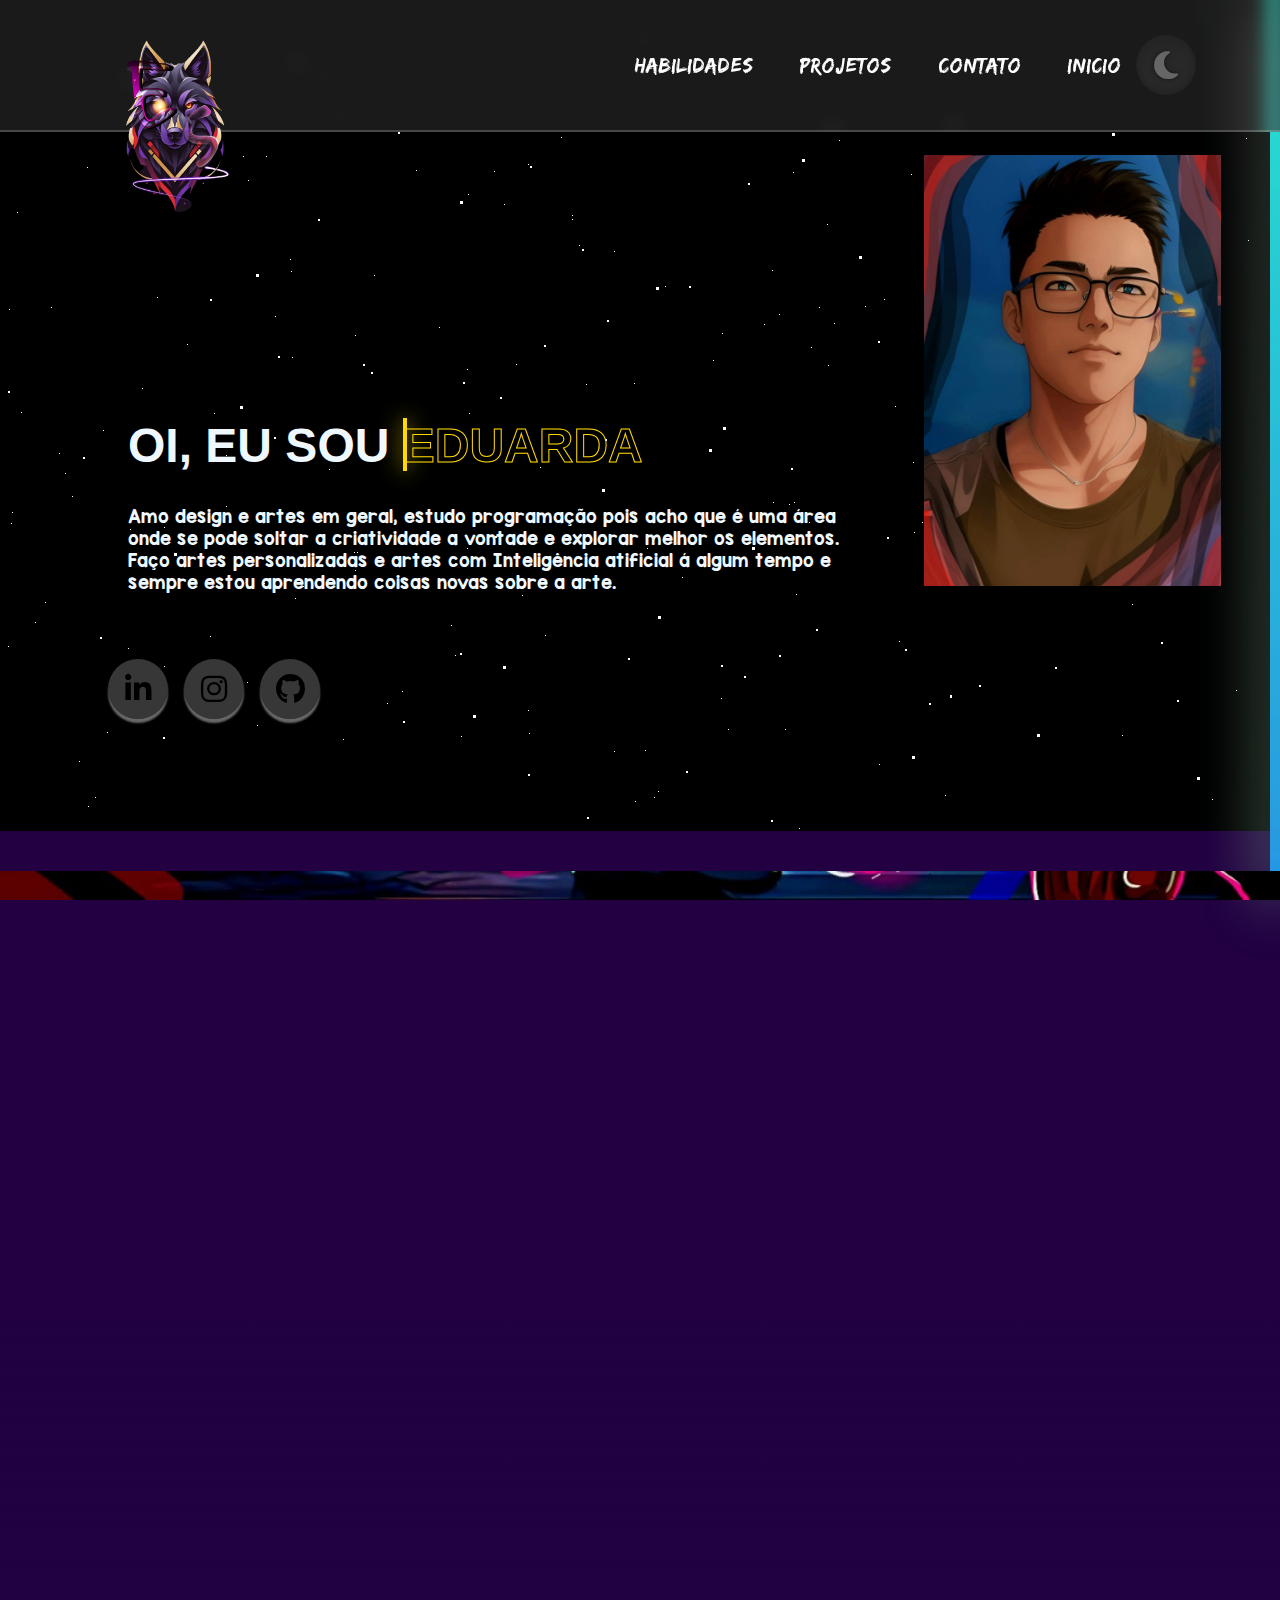
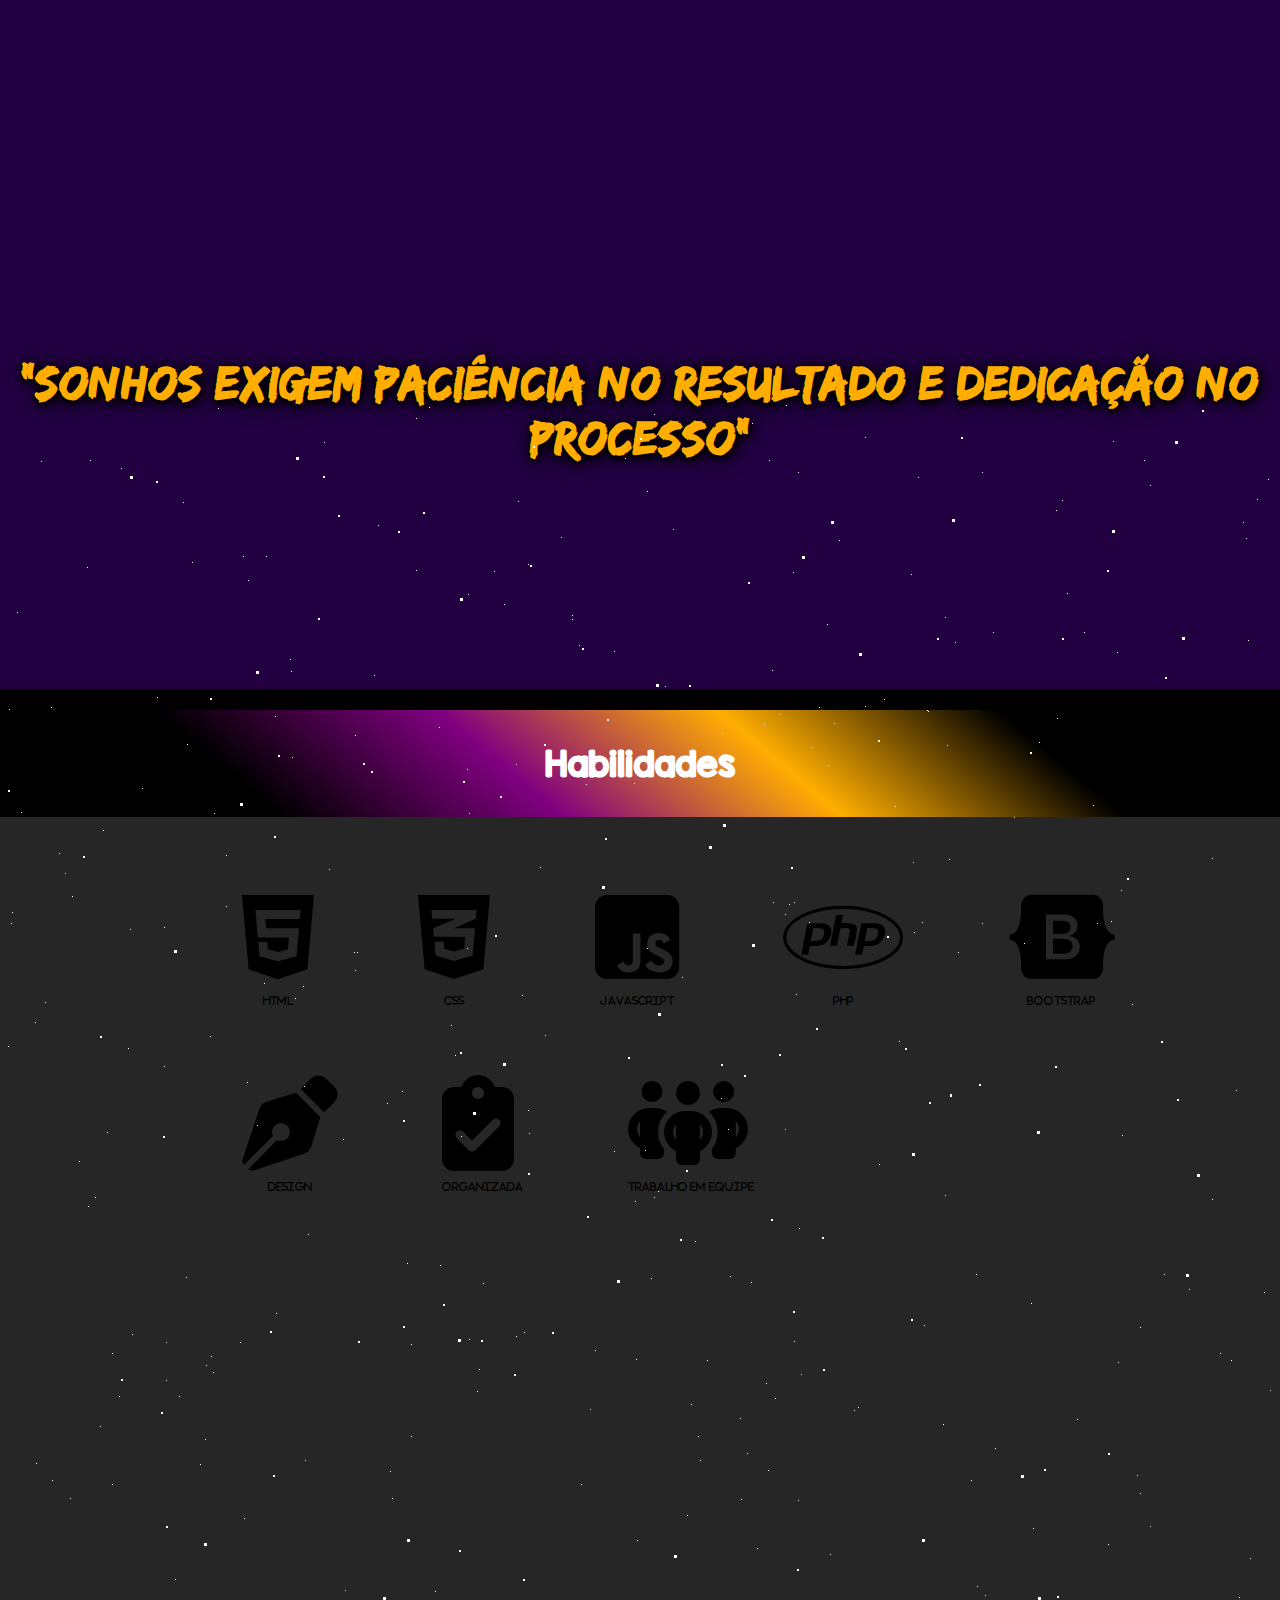
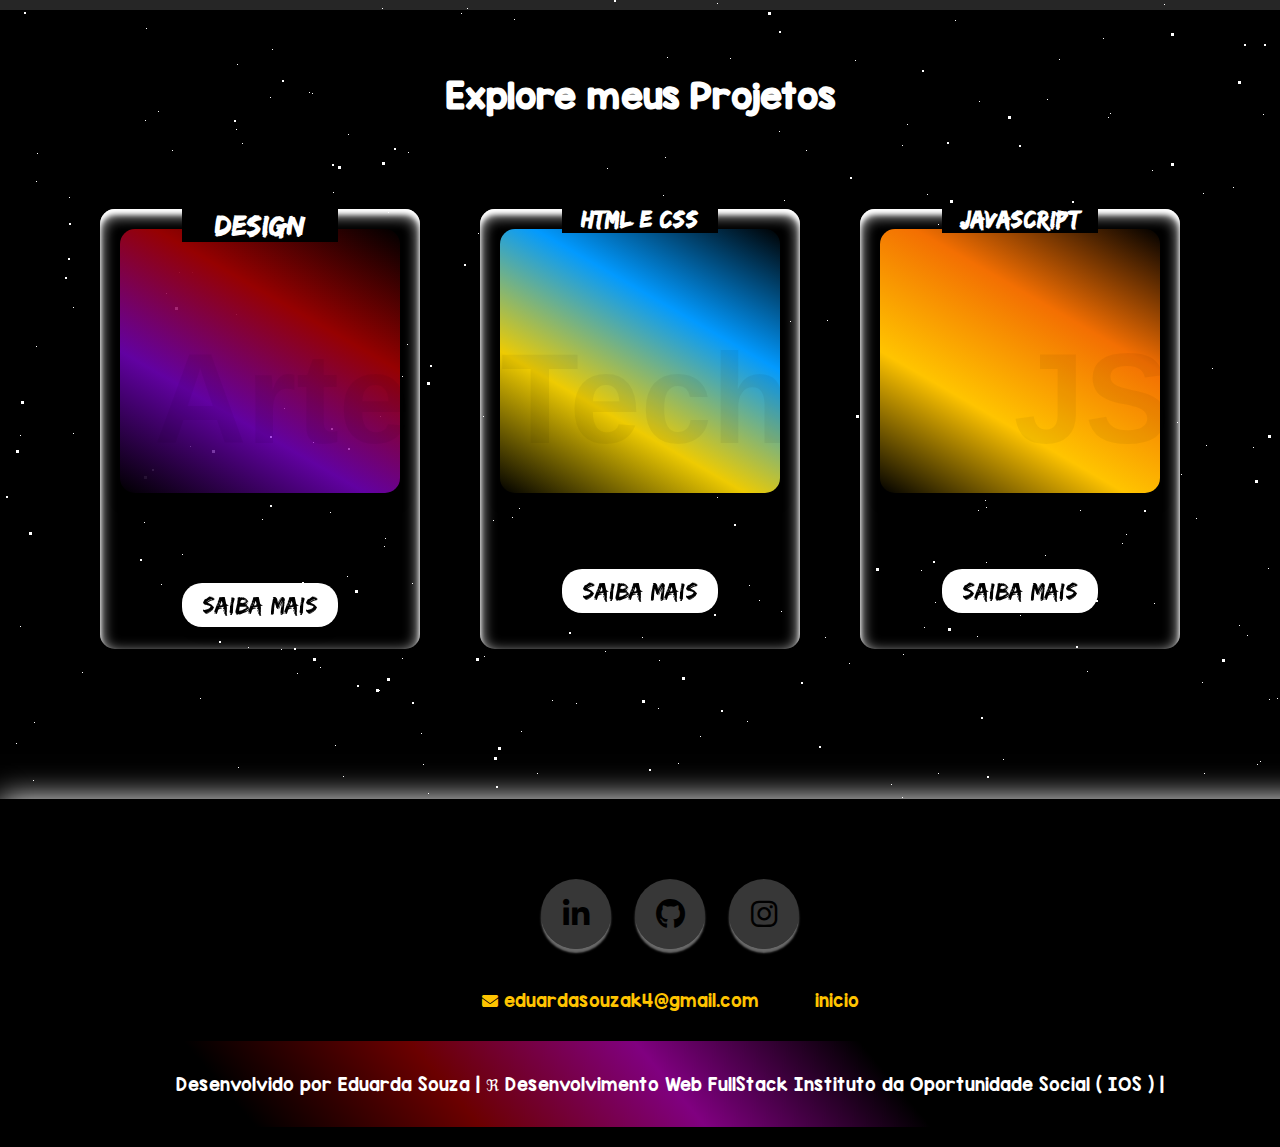
<file: index.html>
<!DOCTYPE html>
<html lang="pt-br">
<head>

    <link rel="stylesheet" href="https://cdnjs.cloudflare.com/ajax/libs/font-awesome/4.7.0/css/font-awesome.min.css">
    
    <script defer src="js.js"></script>

    <link rel="shortcut icon" href="imgs/logo.portifólio-removebg-preview.png">

    <link rel="stylesheet" href="style.css">

    <link rel="stylesheet" href="star.css">

    <link rel="stylesheet" href="https://cdnjs.cloudflare.com/ajax/libs/font-awesome/6.5.1/css/all.min.css">

    <meta charset="UTF-8">
    <meta name="viewport" content="width=device-width, initial-scale=1.0">
    <title> Portifólio </title>
</head>
<body>

    <!-- -background star--- -->
    
    <section class="wrapper-star">
        <div id="stars"></div>
        <div id="stars2"></div>
        <div id="stars3"></div>
        <div id="title">
            
        </div>
    </section>




    <!--------- SCROLL-------- -->

    <div id="progressobar"></div>
    <div id="scrollPath"></div>


<!-- ------scroll js -->

<script>
    let progresso = document.getElementById('progressobar');

    let totalHeight = document.body.scrollHeight = window.innerHeight;

    window.onscroll = function(){
        let progressoHeight = (window.pageYOffset / totalHeight) * 100;
        progresso.style.height = progressoHeight + "%"
    }
</script>

        <!-- --FIM SCROLL -->



    
        <!-- -------BOTÃO NAVEGAÇÃO--------- -->


        <header class="header">
            
            <img class="logo" src="imgs/logo.portifólio-removebg-preview.png" alt="">


        <nav class="navbar">
            <!-- <a href=""> Sobre</a> -->
            <a href="#habilidades"> Habilidades</a>
            <a href="#projetos"> Projetos</a>
            <a href=""> Contato</a>
            <a href="#inicio"> inicio </a>
            
    </nav>

    <button id="btn-menu" onclick="animar()">
        <span class="linha"></span>
        <span class="linha"></span>
        <span class="linha"></span>
    </button>

<!-- MOBILE -->

<div class="menu-mobile" id="menu-mobile">

<nav class="navbar-mobile">
    <!-- <a href=""> Sobre</a> -->
    <a href="#habilidades"> Habilidades</a>
    <a href="#projetos"> Projetos</a>
    <a href=""> Contato</a>
    <a href="#inicio"> inicio </a>
    
</nav>
</div>
</div>




<script>
//mobile

const menuDiv = document.getElementById('menu-mobile');
const btnAnimar = document.getElementById('btn-menu'); 

menuDiv.addEventListener('click', animar)

function animar(){
    menuDiv.classList.toggle('abrir');
    btnAnimar.classList.toggle('ativar');
}

//final mobile
</script>

        <!--  final mobile -->



<!-- DARKMODE -->
        <section class="darkmode">

            <label>
                <input id="check" type="checkbox" id="check">
        
                <i class="fa-solid fa-sun" id="sun"></i>
                <i class="fa-solid fa-moon" id="moon"></i>
        
                <span class="toggle"></span>
            </label>
        
        </section>



        <script>
            const check = document.getElementById('check');
        
            check.addEventListener('click', () => {
                document.body.classList.toggle('dark-mode');
            })
        
        
        </script>
        

    </header>

    
        <!----------SOBRE--------- -->
<section class="home" id="inicio">

        <div class="content-home">
            <div class="flex">
            <div class="text-content-home">
            <h1> Oi, eu sou <span class="text">Eduarda</span></h1>

            <p> Amo design e artes em geral, estudo programação pois acho que é uma área onde se pode soltar a criatividade a vontade e explorar melhor os elementos. Faço artes personalizadas e artes com Inteligência atificial á algum tempo e sempre estou aprendendo coisas novas sobre a arte. </p>


        </div>


       <div class="img-perfil">
        
        <img src="imgs/Perfil.jpeg" alt="">

</div>
</div>

     </div>
        </div>

</section>


         <!-- ICONES REDES -->

         
         <div class="social-menu">
            <div class="social-icon">
                <a href="https://www.linkedin.com/in/eduarda-souza-3157942b0/" class="icon1"> <i class="fa-brands fa-linkedin-in"></i></a>
               
            </div>

            <div class="social-icon">
                <a href="https://www.instagram.com/souza.eduuh/" class="icon2"> <i class="fa-brands fa-instagram"></i></a>
                
            </div>

            <div class="social-icon">
                <a href="https://github.com/EduuhSouza" class="icon3"> <i class="fa-brands fa-github"></i></a>
                
            </div>
        </div>

       

    </section>
    
  

        <!-- ---FINAL SOBRE------- -->

        <!-- -----COMEÇO PARALLAX-------- -->


         <!--  PARALLAX 1 -->
        <section class="modulo content">
        
            <section class="modulo parallax parallax-1">

            </section>
            <section class="modulo content">
                <div class="container">
                    <h2> "Sonhos exigem paciência no resultado e dedicação no processo" </h2>
                </div>
        </section>
        </section>



        
        

        <!-- -------CARDS-------- -->

        <div class="container2" id="habilidades">
    <!-------------- CSS-------- -->

    <h1> Habilidades </h1>
<div class="body-card">

    <div class="card">
        <div class="icon-card">

            <!-- html----------- -->
            <i class="fa-brands fa-html5" id="html-card">
                <p> HTML </p>
            </i>

<!-- css---------------- -->
        
<i class="fa-brands fa-css3-alt" id="css-card">
    <p> CSS </p>
</i>

<!-- js-------------- -->
<i class="fa-brands fa-square-js" id="js-card">
    <p> JavaScript </p>
</i>

<!--    PHP     -->

<i class="fa-brands fa-php" id="php-card">
    <p>PHP</p>
</i>

<!-- -------- bootstrap---------- -->
<i class="fa-brands fa-bootstrap" id="bt-card">
    <p> Bootstrap </p>
</i>


<!-- Artes -->
<i class="fa-solid fa-pen-nib" id="design-card">
    <p> Design </p></i>

<!-- Organização---------- -->

<i class="fa-solid fa-clipboard-check" id="org-card">
    <p> Organizada </p>
</i>

<!-- Trabalho em grupo----- -->
<i class="fa-solid fa-people-group" id="equipe-card">
    <p>Trabalho em Equipe</p>
</i>



        </div>
    </div>




</div>
</div>



<h1 class="projetos"> Explore meus Projetos </h1>



<!-- PROJETOS----------------------- -->


<div class="body-pr" id="projetos">


<div class="container-pr">
    <div class="card-pr">
        <div class="box">
            <div class="content-pr">
                <h2> Arte </h2>
                <h3> Design </h3>
                
                <a href="design.html"> Saiba mais</a>
            </div>
        </div>
    </div>
</div>


<div class="container-pr2">
    <div class="card-pr2">
        <div class="box2">
            <div class="content-pr2">
                <h2> Tech </h2>
                <h3> HTML e CSS </h3>
                
                <a href="htmlcss.html"> Saiba mais</a>
            </div>
        </div>
    </div>
</div>

<div class="container-pr3">
    <div class="card-pr3">
        <div class="box3">
            <div class="content-pr3">
                <h2> JS </h2>
                <h3> JavaScript </h3>
                
                <a href="js.html"> Saiba mais</a>
            </div>
        </div>
    </div>
</div>



</div> <!-- FIM CARD  -->

<!-- FOOTER----------------- -->

<!-- FOOTER----------------- -->


<div class="footer-container">

    <div class="social-icons">
        <div class="social-icon">
            <a href="https://www.linkedin.com/in/eduarda-souza-3157942b0/" class="icon1"> <i class="fa-brands fa-linkedin-in"></i></a>

            <a href="https://github.com/EduuhSouza" class="icon3"> <i class="fa-brands fa-github"></i></a>

            <a href="https://www.instagram.com/souza.eduuh/" class="icon2"> <i class="fa-brands fa-instagram"></i></a>
        
    </div>

    <div class="footerNav" id="contato">
        <a href=""> 
            <i class="fa-solid fa-envelope"></i> eduardasouzak4@gmail.com </a>
            <a href="index.html"> inicio </a>

    </div>
    <div class="footer-bottom">
        Desenvolvido por Eduarda Souza | &real; Desenvolvimento Web FullStack Instituto da Oportunidade Social ( IOS ) |
    </div>
</div>
</div>



</body>
</html>
</file>
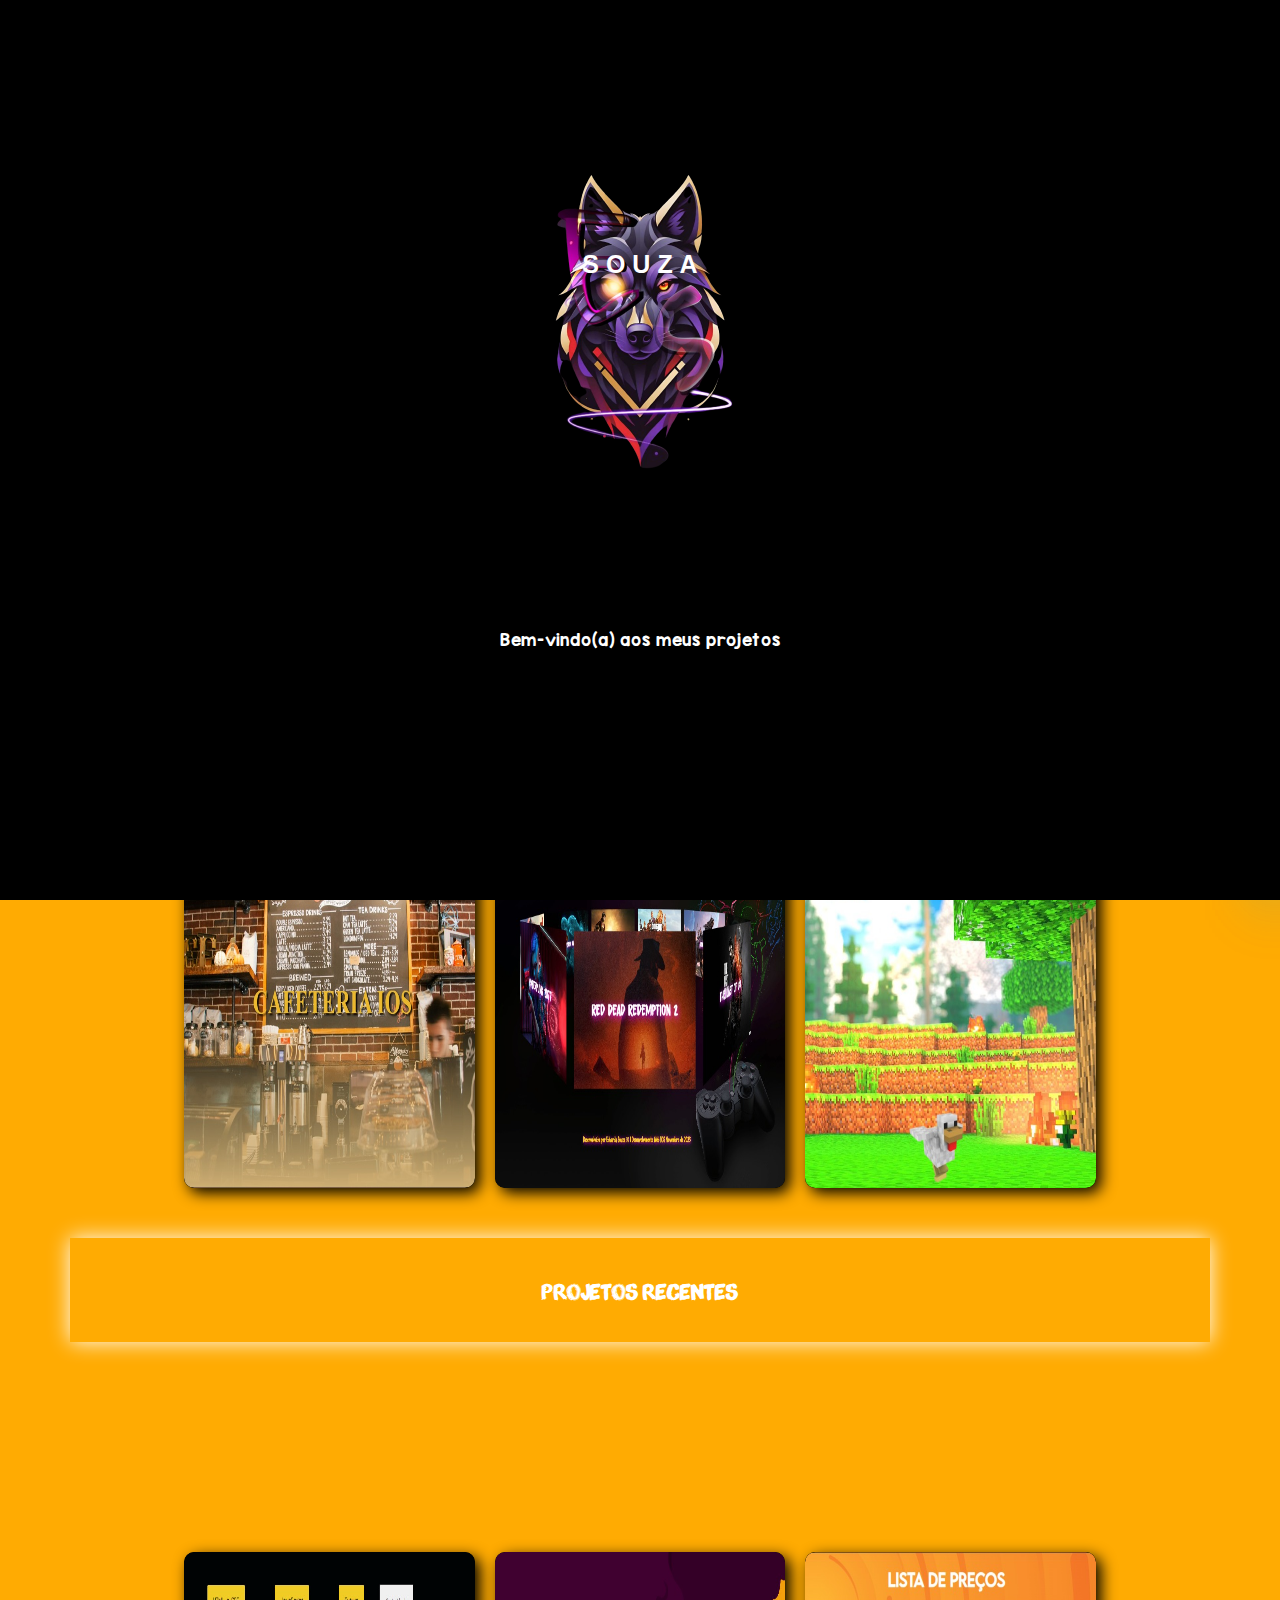
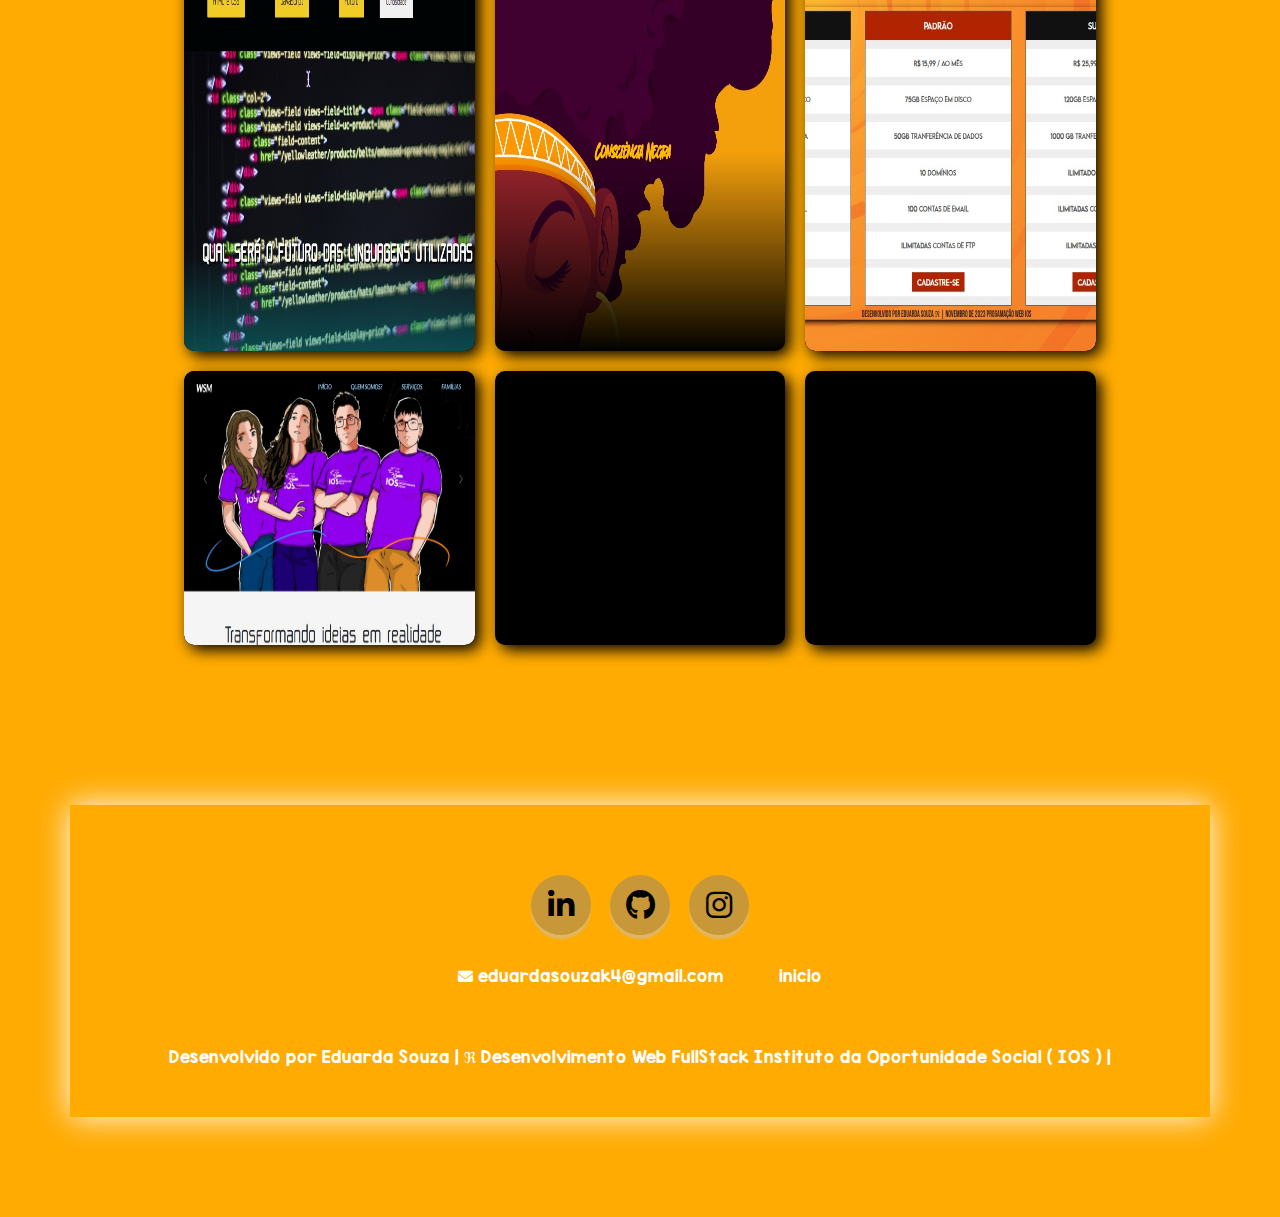
<file: htmlcss.html>
<!DOCTYPE html>
<html lang="pt-br">
<head>

<link rel="shortcut icon" href="https://raw.githubusercontent.com/learnbr/html-css/master/logo.png">

    <link rel="stylesheet" href="htmlcss.css">

    <link rel="stylesheet" href="https://cdnjs.cloudflare.com/ajax/libs/font-awesome/6.5.1/css/all.min.css">

    <meta charset="UTF-8">
    <meta name="viewport" content="width=device-width, initial-scale=1.0">
    <title> Projetos em HTML e CSS</title>
</head>
<body>

     <!--------- SCROLL-------- -->

 <div id="progressobar"></div>
 <div id="scrollPath"></div>


<!-- ------scroll js -->

<script>
 let progresso = document.getElementById('progressobar');

 let totalHeight = document.body.scrollHeight = window.innerHeight;

 window.onscroll = function(){
     let progressoHeight = (window.pageYOffset / totalHeight) * 100;
     progresso.style.height = progressoHeight + "%"
 }
</script>





    <div class="intro">
        <img src="imgs/logo.portifólio-removebg-preview.png" alt="ES logo" data-aos="fade-up"
        data-aos-anchor-placement="center-bottom">
        <h1 class="logo">
            <Span class="logo-parts">S</Span>
            <Span class="logo-parts">O</Span>
            <Span class="logo-parts">U</Span>
            <Span class="logo-parts">Z</Span>
            <Span class="logo-parts">A</Span>
        </h1>
        <P> Bem-vindo(a) aos meus projetos</P>
    </div>





<!-- SCRIPT INTRO---------- -->
<script>

    let intro = document.querySelector('.intro');
    let logo = document.querySelector('.logo');
    let logoSpan = document.querySelectorAll('.logo-parts');

    window.addEventListener('DOMContentLoaded', () => {
        setTimeout(() => {
        logoSpan.forEach((span, index) => {
            setTimeout(() => {
                span.classList.add('active');
            }, (index + 1) * 100);
        });

        setTimeout(() => {
            logoSpan.forEach((span, index) => {
            setTimeout(() => {
                span.classList.remove('active');
                span.classList.add('fade');
            }, (span + 1) * 50);

            });
        }, 2000);

            setTimeout(() => {
                intro.style.top = '-100vh';
            }, 2300);
        });
    });



</script>

<div class="body-card">

    <!-- -------BOTÃO NAVEGAÇÃO--------- -->

    
    <!-- -------BOTÃO NAVEGAÇÃO--------- -->

    <header class="header">
        <img class="img-logo" src="imgs/logo.portifólio-removebg-preview.png" alt="">

    <nav class="navbar">
        <!-- <a href=""> Sobre</a> -->
        <!-- <a href="#habilidades"> Habilidades</a> -->
        <a href="index.html"> Projetos</a>
        <a href="#contato"> Contato </a>
        <a href="index.html"> inicio </a>
    </nav>

        <!-- DARKMODE   -->
        <section class="darkmode">

            <label>
                <input id="check" type="checkbox" id="check">
        
                <i class="fa-solid fa-sun" id="sun"></i>
                <i class="fa-solid fa-moon" id="moon"></i>
        
                <span class="toggle"></span>
            </label>
        
        </section>
    
        <script>
            const check = document.getElementById('check');
        
            check.addEventListener('click', () => {
                document.body.classList.toggle('dark-mode');
            })
        
        
        </script>
</header>



<h1 class="pr-h1">  Primeiros Projetos</h1>
    
<div id="card-area">
    <div class="wrapper">
        <div class="box-area">
        <div class="box">
            <img src="img.htmlcss/WhatsApp Image 2024-03-27 at 10.09.38 PM.jpeg" alt="">
            <div class="overlay">
                <h3> Formatação de Texto </h3>
                <p> Primeira Formatação de Texto individual realizada no Instituto da Oportunidade Social. </p>
                <div class="icon">
                <a href="https://github.com/EduuhSouza/-formata-o-texto-Desigualdades-Educacionais-"> <i class="fa-brands fa-square-github"></i></a>

                <a href="https://eduuhsouza.github.io/-formata-o-texto-Desigualdades-Educacionais-/"> <i class="fa-solid fa-sitemap"></i></a>
            </div>
            </div>
        </div>


        <div class="box">
            <img src="img.htmlcss/WhatsApp Image 2024-03-27 at 10.10.55 PM.jpeg" alt="">
            <div class="overlay">
                <h3> Cards </h3>
                <p> Aprendendo a fazer Cards e galeria com Hover no pé da page, primeiro trabalho com cards. </p>
                <div class="icon">
                    <a href="https://github.com/EduuhSouza/Trabalho-2-Site-"> <i class="fa-brands fa-square-github"></i></a>
    
                    <a href="https://eduuhsouza.github.io/Trabalho-2-Site-/"> <i class="fa-solid fa-sitemap"></i></a>
                </div>
            
            </div>
        </div>


        <div class="box">
            <img src="img.htmlcss/WhatsApp Image 2024-03-27 at 10.11.34 PM.jpeg" alt="">
            <div class="overlay">
                <h3> Efeito Carrossel </h3>
                <p> Primeiro efeito Carrossel que aprendi usando sessões para realizar o conteúdo do mesmo. </p>
                <div class="icon">
                    <a href="https://github.com/EduuhSouza/Efeito-Carrossel"> <i class="fa-brands fa-square-github"></i></a>
    
                    <a href="https://eduuhsouza.github.io/Efeito-Carrossel/"> <i class="fa-solid fa-sitemap"></i></a>
                
            </div>
            </div>
        </div>

        
        <div class="box">
            <img src="img.htmlcss/WhatsApp Image 2024-03-27 at 10.12.23 PM.jpeg" alt="">
            <div class="overlay">
                <h3> Efeito Parallax </h3>
                <p> Primeiro trabalho usando o efeito Parallax e outros elementos aprendidos. </p>
                <div class="icon">
                    <a href="https://github.com/EduuhSouza/Efeito-Parallax"> <i class="fa-brands fa-square-github"></i></a>
    
                    <a href="https://eduuhsouza.github.io/Efeito-Parallax/"> <i class="fa-solid fa-sitemap"></i></a>
                
            </div>
            </div>
        </div>


        <div class="box">
            <img src="img.htmlcss/WhatsApp Image 2024-03-27 at 10.13.02 PM.jpeg" alt="">
            <div class="overlay">
                <h3> Carrossel 3D </h3>
                <p> Aprendendo a fazer um Carrossel 3D utilizando Divs, tema escolhido para o Carrossel 3D Games.</p>
                <div class="icon">
                    <a href="https://github.com/EduuhSouza/carrossel-3d"> <i class="fa-brands fa-square-github"></i></a>
    
                    <a href="https://eduuhsouza.github.io/carrossel-3d/"> <i class="fa-solid fa-sitemap"></i></a>
                
            </div>
            </div>
        </div>

        <div class="box">
            <img src="img.htmlcss/WhatsApp Image 2024-03-27 at 10.14.31 PM.jpeg" alt="">
            <div class="overlay">
                <h3> Animação CSS </h3>
                <p>  Neste projeto foi aprimorado o uso de KeyFrames / animações em CSS. </p>
                <div class="icon">
                    <a href="https://github.com/EduuhSouza/galinha-animacao"> <i class="fa-brands fa-square-github"></i></a>
    
                    <a href="https://eduuhsouza.github.io/galinha-animacao/"> <i class="fa-solid fa-sitemap"></i></a>
                
            </div>
            </div>
        </div>

</div>
</div>


<h1 class="pr-h1"> Projetos Recentes </h1>

<!-- PROJETOS RECENTES-------------- -->

<div id="card-area">
    <div class="wrapper">
        <div class="box-area">
        <div class="box">
            <img src="img.htmlcss/WhatsApp Image 2024-03-27 at 10.18.11 PM.jpeg" alt="">
            <div class="overlay">
                <h3> Texto sobre Web </h3>
                <p> Primeiro Porjeto realizado individualmente sobre o Tema o Futuro da programação web. </p>
                <div class="icon">
                <a href="https://github.com/EduuhSouza/Atividade-TextoWeb"> <i class="fa-brands fa-square-github"></i></a>

                <a href="https://eduuhsouza.github.io/Atividade-TextoWeb/"> <i class="fa-solid fa-sitemap"></i></a>
            </div>
            </div>
        </div>


        <div class="box">
            <img src="img.htmlcss/WhatsApp Image 2024-03-27 at 10.17.33 PM.jpeg" alt="">
            <div class="overlay">
                <h3> Consciência Negra </h3>
                <p> Porjeto realizado para o dia da Consciência Negra, utilizei Parallax, cads e galeria neste projeto. </p>
                <div class="icon">
                    <a href="https://github.com/EduuhSouza/atividade-consciencia-negra"> <i class="fa-brands fa-square-github"></i></a>
    
                    <a href="https://eduuhsouza.github.io/atividade-consciencia-negra/"> <i class="fa-solid fa-sitemap"></i></a>
                </div>
            
            </div>
        </div>


        <div class="box">
            <img src="img.htmlcss/WhatsApp Image 2024-03-27 at 10.16.24 PM.jpeg" alt="">
            <div class="overlay">
                <h3> Tabela Responsiva </h3>
                <p> Primeiro projeto utilizando responsividade e aprendendo mais sobre a mesma. </p>
                <div class="icon">
                    <a href="https://github.com/EduuhSouza/site-responsivo"> <i class="fa-brands fa-square-github"></i></a>
    
                    <a href="https://eduuhsouza.github.io/site-responsivo/"> <i class="fa-solid fa-sitemap"></i></a>
                
            </div>
            </div>
        </div>

        
        <div class="box">
            <img src="img.htmlcss/WhatsApp Image 2024-03-27 at 10.20.49 PM.jpeg" alt="">
            <div class="overlay">
                <h3> Projeto Familia </h3>
                <p> Projeto realizado para conclusão do primeiro ciclo do curso de programação web no IOS, realizado em grupo.</p>
                <div class="icon">
                    <a href="https://github.com/JuuhSouza/Projetofamilia"> <i class="fa-brands fa-square-github"></i></a>
    
                    <a href="https://juuhsouza.github.io/Projetofamilia/"> <i class="fa-solid fa-sitemap"></i></a>
                
            </div>
            </div>
        </div>


        <div class="box">
            <!-- <img src="" alt=""> -->
            <div class="overlay">
                <h3> Em breve </h3>
                <p>.... </p>
                <div class="icon">
                    <a href=""> <i class="fa-brands fa-square-github"></i></a>
    
                    <a href=""> <i class="fa-solid fa-sitemap"></i></a>
                
            </div>
            </div>
        </div>

        <div class="box">
            <!-- <img src="" alt=""> -->
            <div class="overlay">
                <h3> Em breve </h3>
                <p>.... </p>
                <div class="icon">
                    <a href=""> <i class="fa-brands fa-square-github"></i></a>
    
                    <a href=""> <i class="fa-solid fa-sitemap"></i></a>
                
            </div>
            </div>
        </div>

</div>
</div>

<!-- FOOTER----------------- -->


<div class="footer-container">

    <div class="social-icons">
        <div class="social-icon">
            <a href="https://www.linkedin.com/in/eduarda-souza-3157942b0/" class="icon1"> <i class="fa-brands fa-linkedin-in"></i></a>

            <a href="https://github.com/EduuhSouza" class="icon3"> <i class="fa-brands fa-github"></i></a>

            <a href="https://www.instagram.com/souza.eduuh/" class="icon2"> <i class="fa-brands fa-instagram"></i></a>
        
    </div>

    <div class="footerNav" id="contato">
        <a href=""> 
            <i class="fa-solid fa-envelope"></i> eduardasouzak4@gmail.com </a>
            <a href="index.html"> inicio </a>

    </div>
    <div class="footer-bottom">
        Desenvolvido por Eduarda Souza | &real; Desenvolvimento Web FullStack Instituto da Oportunidade Social ( IOS ) |
    </div>
</div>

</div>
    
</body>
</html>
</file>
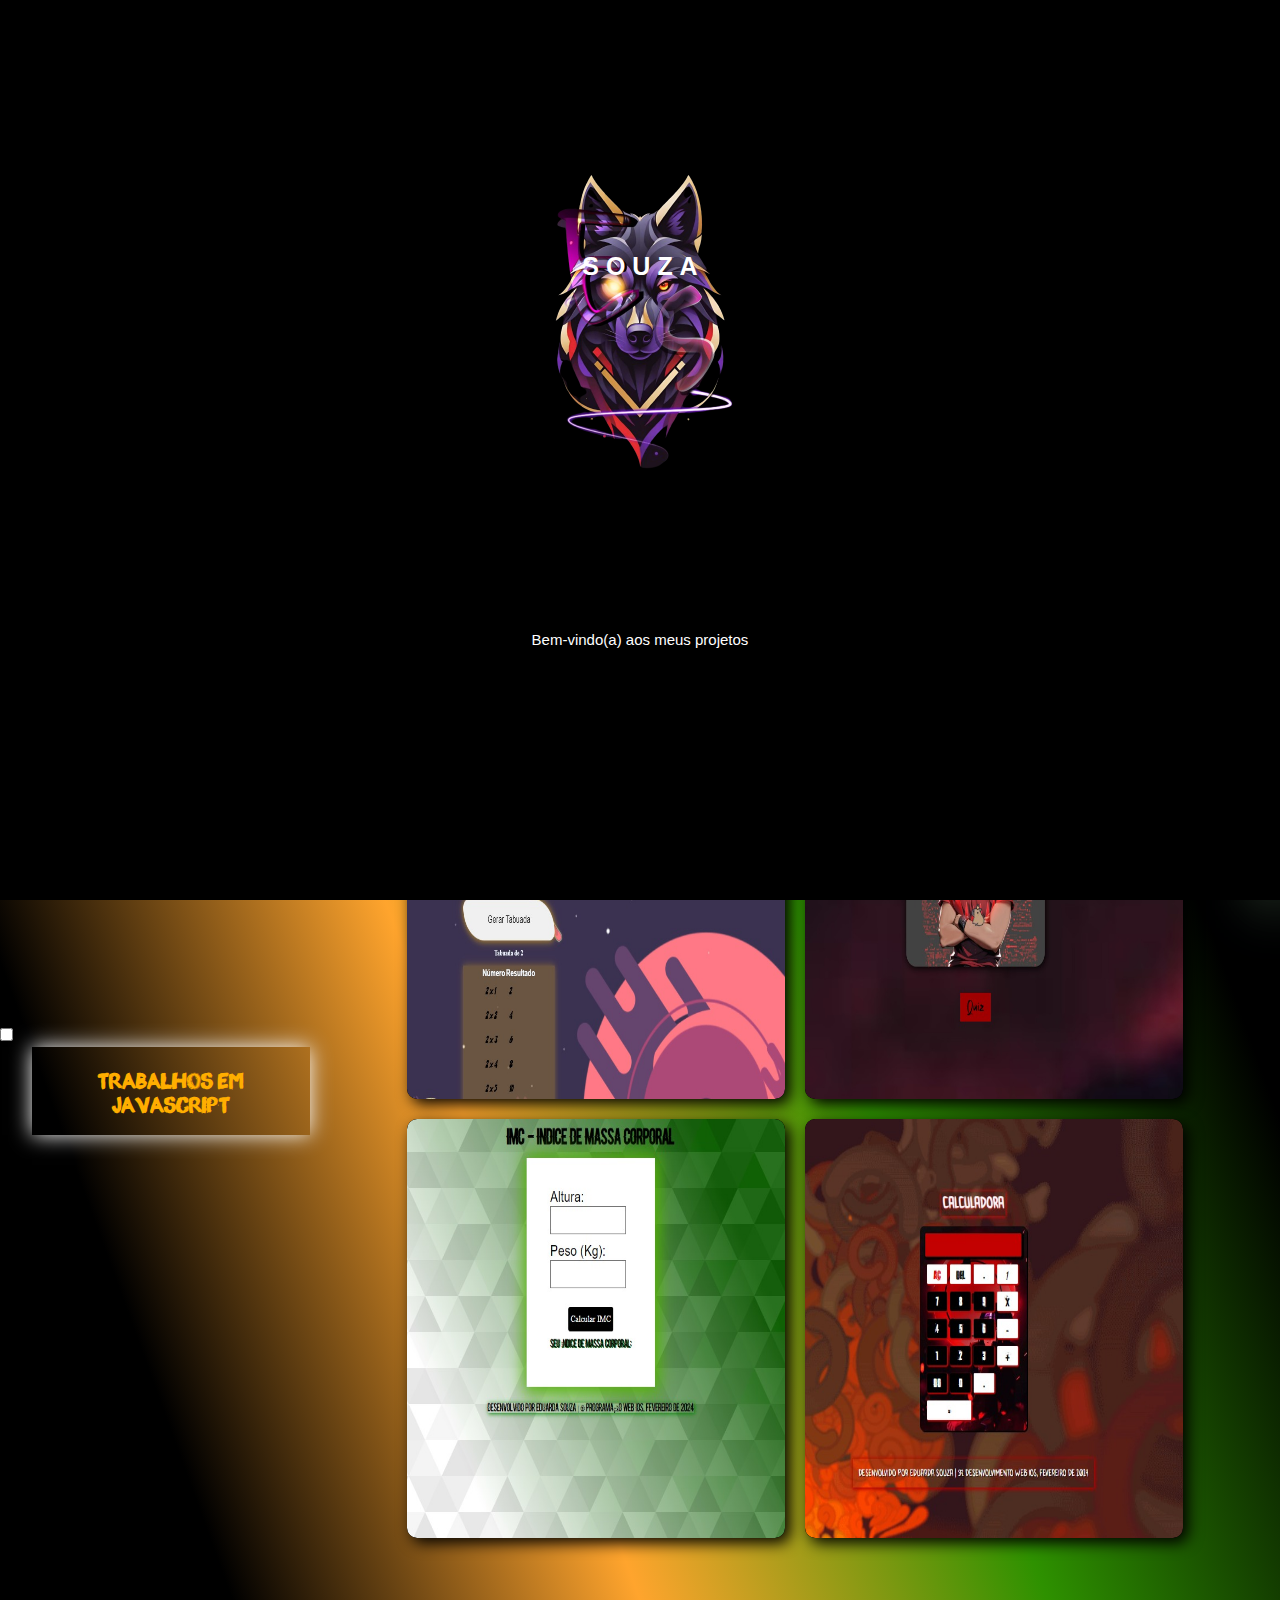
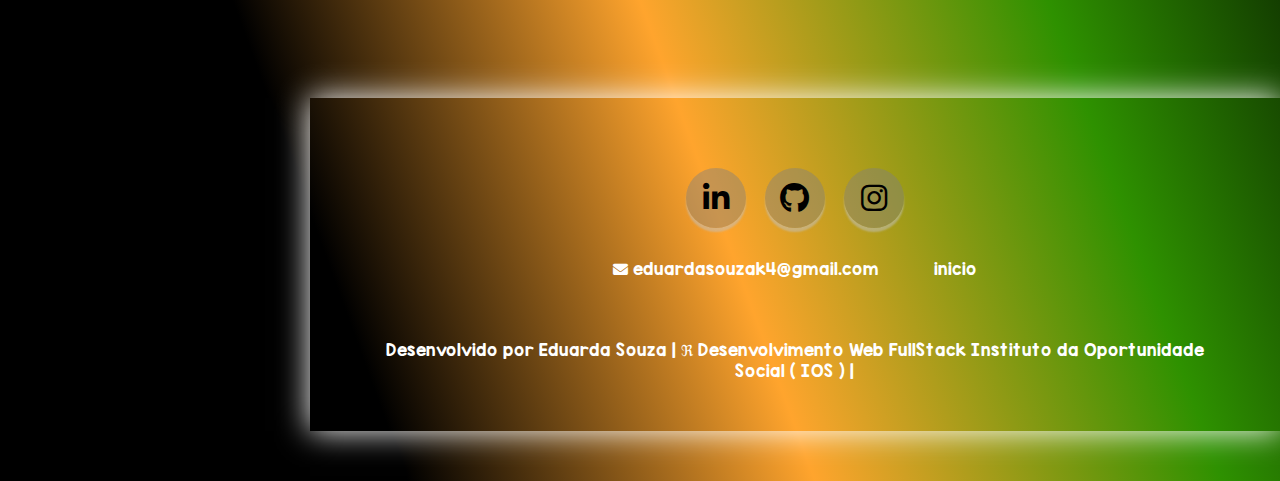
<file: js.html>
<!DOCTYPE html>
<html lang="pt-br">
<head>

<link rel="shortcut icon" href="https://seeklogo.com/images/J/javascript-logo-8892AEFCAC-seeklogo.com.png">

    <link rel="stylesheet" href="js.css">

    <link rel="stylesheet" href="https://cdnjs.cloudflare.com/ajax/libs/font-awesome/6.5.1/css/all.min.css">

    <meta charset="UTF-8">
    <meta name="viewport" content="width=device-width, initial-scale=1.0">
    <title> Projetos em JavaScript</title>
</head>
<body>

     <!--------- SCROLL-------- -->

 <div id="progressobar"></div>
 <div id="scrollPath"></div>


<!-- ------scroll js -->

<script>
 let progresso = document.getElementById('progressobar');

 let totalHeight = document.body.scrollHeight = window.innerHeight;

 window.onscroll = function(){
     let progressoHeight = (window.pageYOffset / totalHeight) * 100;
     progresso.style.height = progressoHeight + "%"
 }
</script>





    <div class="intro">
        <img src="imgs/logo.portifólio-removebg-preview.png" alt="ES logo" data-aos="fade-up"
        data-aos-anchor-placement="center-bottom">
        <h1 class="logo">
            <Span class="logo-parts">S</Span>
            <Span class="logo-parts">O</Span>
            <Span class="logo-parts">U</Span>
            <Span class="logo-parts">Z</Span>
            <Span class="logo-parts">A</Span>
        </h1>
        <P> Bem-vindo(a) aos meus projetos</P>
    </div>





<!-- SCRIPT INTRO---------- -->
<script>

    let intro = document.querySelector('.intro');
    let logo = document.querySelector('.logo');
    let logoSpan = document.querySelectorAll('.logo-parts');

    window.addEventListener('DOMContentLoaded', () => {
        setTimeout(() => {
        logoSpan.forEach((span, index) => {
            setTimeout(() => {
                span.classList.add('active');
            }, (index + 1) * 100);
        });

        setTimeout(() => {
            logoSpan.forEach((span, index) => {
            setTimeout(() => {
                span.classList.remove('active');
                span.classList.add('fade');
            }, (span + 1) * 50);

            });
        }, 2000);

            setTimeout(() => {
                intro.style.top = '-100vh';
            }, 2300);
        });
    });



</script>

<div class="body-card">

    <!-- -------BOTÃO NAVEGAÇÃO--------- -->

    
    <!-- -------BOTÃO NAVEGAÇÃO--------- -->

          <!-- -------BOTÃO NAVEGAÇÃO--------- -->


          <header class="header">
            
            <img class="logo" src="imgs/logo.portifólio-removebg-preview.png" alt="">


        <nav class="navbar">
            <!-- <a href=""> Sobre</a> -->
            <a href="#habilidades"> Habilidades</a>
            <a href="#projetos"> Projetos</a>
            <a href=""> Contato</a>
            <a href="#inicio"> inicio </a>
            
    </nav>

    <button id="btn-menu" onclick="animar()">
        <span class="linha"></span>
        <span class="linha"></span>
        <span class="linha"></span>
    </button>

<!-- MOBILE -->

<div class="menu-mobile" id="menu-mobile">

<nav class="navbar-mobile">
    <!-- <a href=""> Sobre</a> -->
    <a href="#habilidades"> Habilidades</a>
    <a href="#projetos"> Projetos</a>
    <a href=""> Contato</a>
    <a href="#inicio"> inicio </a>
    
</nav>
</div>
</div>




<script>
//mobile

const menuDiv = document.getElementById('menu-mobile');
const btnAnimar = document.getElementById('btn-menu'); 

menuDiv.addEventListener('click', animar)

function animar(){
    menuDiv.classList.toggle('abrir');
    btnAnimar.classList.toggle('ativar');
}

//final mobile
</script>

        <!--  final mobile -->



<!-- DARKMODE -->
        <section class="darkmode">

            <label>
                <input id="check" type="checkbox" id="check">
        
                <i class="fa-solid fa-sun" id="sun"></i>
                <i class="fa-solid fa-moon" id="moon"></i>
        
                <span class="toggle"></span>
            </label>
        
        </section>



        <script>
            const check = document.getElementById('check');
        
            check.addEventListener('click', () => {
                document.body.classList.toggle('dark-mode');
            })
        
        
        </script>
        

    </header>

    




<h1 class="pr-h1"> Trabalhos em JavaScript </h1>
    
<div id="card-area">
    <div class="wrapper">
        <div class="box-area">
        <div class="box">
            <img src="img.js/WhatsApp Image 2024-03-27 at 11.30.34 PM.jpeg" alt="">
            <div class="overlay">
                <h3> Lista de Tarefas </h3>
                <p> Projeto utilizando um Box rgb com animação, primeira vez utilizando o DarkMode.</p>
                <div class="icon">
                <a href="https://github.com/EduuhSouza/Lista-de-Tarefas"> <i class="fa-brands fa-square-github"></i></a>

                <a href="https://eduuhsouza.github.io/Lista-de-Tarefas/"> <i class="fa-solid fa-sitemap"></i></a>
            </div>
            </div>
        </div>


        <div class="box">
            <img src="img.js/jogo.da.velha.jpeg" alt="">
            <div class="overlay">
                <h3> Jogo da Velha </h3>
                <p> Primeiro Jogo da Velha utilizado JavaScript com o Alert na página mostrando o ganhador.</p>
                <div class="icon">
                    <a href="https://github.com/EduuhSouza/Jogo-da-Velha"> <i class="fa-brands fa-square-github"></i></a>
    
                    <a href="https://eduuhsouza.github.io/Jogo-da-Velha/"> <i class="fa-solid fa-sitemap"></i></a>
                </div>
            
            </div>
        </div>


        <div class="box">
            <img src="img.js/WhatsApp Image 2024-03-27 at 11.32.05 PM.jpeg" alt="">
            <div class="overlay">
                <h3> Gerador de Tabuada </h3>
                <p> Realizando atividade de gerador de tabuada com foco em escolas e aprendizagem. </p>
                <div class="icon">
                    <a href="https://github.com/EduuhSouza/tabuada"> <i class="fa-brands fa-square-github"></i></a>
    
                    <a href="https://eduuhsouza.github.io/tabuada/"> <i class="fa-solid fa-sitemap"></i></a>
                
            </div>
            </div>
        </div>

        
        <div class="box">
            <img src="img.js/WhatsApp Image 2024-03-27 at 11.32.50 PM.jpeg" alt="">
            <div class="overlay">
                <h3> Quizz </h3>
                <p> Quiz realizado como atividade de curso com JavaScript, tema livre. </p>
                <div class="icon">
                    <a href="https://github.com/EduuhSouza/quiz"> <i class="fa-brands fa-square-github"></i></a>
    
                    <a href="https://eduuhsouza.github.io/quiz/"> <i class="fa-solid fa-sitemap"></i></a>
                
            </div>
            </div>
        </div>


        <div class="box">
            <img src="img.js/WhatsApp Image 2024-03-27 at 11.33.31 PM.jpeg" alt="">
            <div class="overlay">
                <h3> IMC </h3>
                <p> Primeiro contato com o JavaScript, fazendo um medidor de Massa corporal de acordo com o peso e atulra.</p>
                <div class="icon">
                    <a href="https://github.com/EduuhSouza/IMC.trabalho"> <i class="fa-brands fa-square-github"></i></a>
    
                    <a href="https://eduuhsouza.github.io/IMC.trabalho/"> <i class="fa-solid fa-sitemap"></i></a>
                
            </div>
            </div>
        </div>

        <div class="box">
            <img src="img.js/WhatsApp Image 2024-03-27 at 11.34.48 PM.jpeg" alt="">
            <div class="overlay">
                <h3> Calculadora </h3>
                <p> Primeira Calculadora utilizando JavaScript, atividade de curso, tema livre. </p>
                <div class="icon">
                    <a href="https://github.com/EduuhSouza/Calculadora"> <i class="fa-brands fa-square-github"></i></a>
    
                    <a href="https://eduuhsouza.github.io/Calculadora/"> <i class="fa-solid fa-sitemap"></i></a>
                
            </div>
            </div>
        </div>

</div>
</div>


<!-- FOOTER----------------- -->


<div class="footer-container">

    <div class="social-icons">
        <div class="social-icon">
            <a href="https://www.linkedin.com/in/eduarda-souza-3157942b0/" class="icon1"> <i class="fa-brands fa-linkedin-in"></i></a>

            <a href="https://github.com/EduuhSouza" class="icon3"> <i class="fa-brands fa-github"></i></a>

            <a href="https://www.instagram.com/souza.eduuh/" class="icon2"> <i class="fa-brands fa-instagram"></i></a>
        
    </div>

    <div class="footerNav" id="contato">
        <a href=""> 
            <i class="fa-solid fa-envelope"></i> eduardasouzak4@gmail.com </a>
            <a href="index.html"> inicio </a>

    </div>
    <div class="footer-bottom">
        Desenvolvido por Eduarda Souza | &real; Desenvolvimento Web FullStack Instituto da Oportunidade Social ( IOS ) |
    </div>
</div>

</div>
    
</body>
</html>
</file>
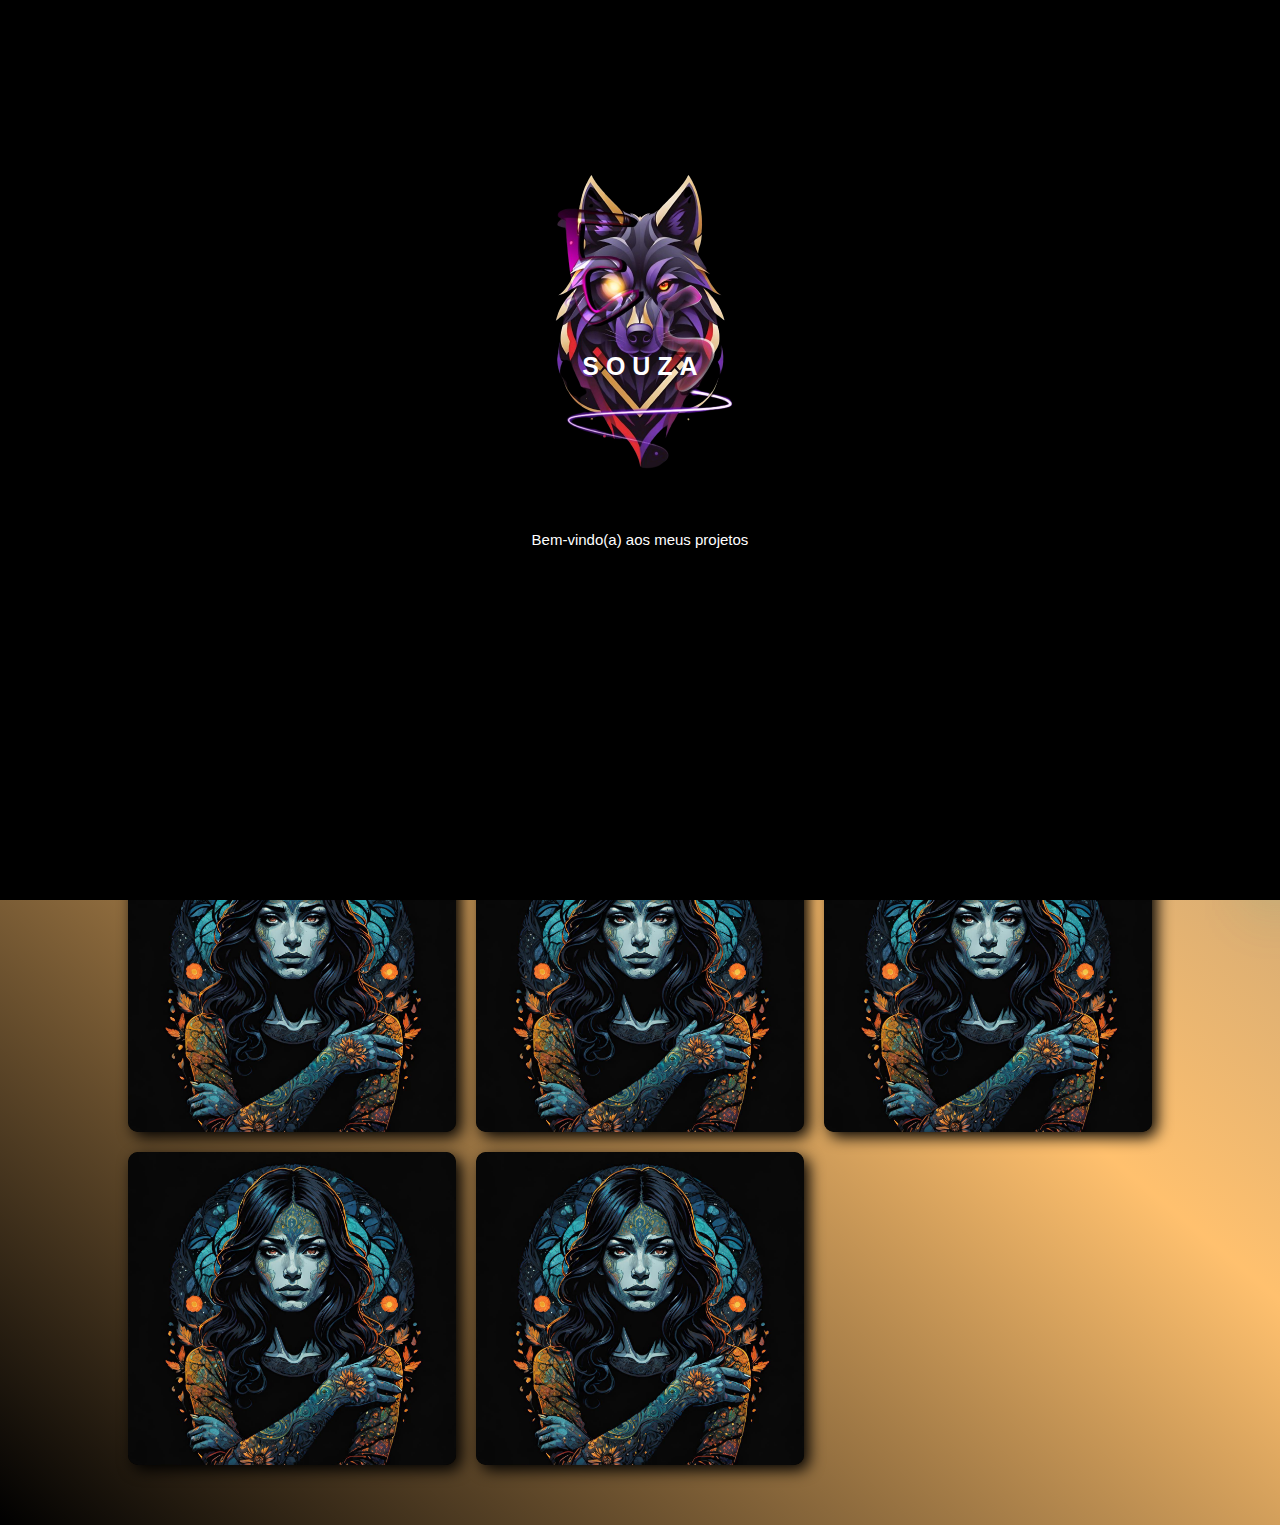
<file: imgs/htmlcss.html>
<!DOCTYPE html>
<html lang="pt-br">
<head>

    <link rel="stylesheet" href="htmlcss.css">

    <meta charset="UTF-8">
    <meta name="viewport" content="width=device-width, initial-scale=1.0">
    <title>Document</title>
</head>
<body>

     <!--------- SCROLL-------- -->

 <div id="progressobar"></div>
 <div id="scrollPath"></div>


<!-- ------scroll js -->

<script>
 let progresso = document.getElementById('progressobar');

 let totalHeight = document.body.scrollHeight = window.innerHeight;

 window.onscroll = function(){
     let progressoHeight = (window.pageYOffset / totalHeight) * 100;
     progresso.style.height = progressoHeight + "%"
 }
</script>





    <div class="intro">
        <img src="imgs/logo.portifólio-removebg-preview.png" alt="ES logo" data-aos="fade-up"
        data-aos-anchor-placement="center-bottom">
        <h1 class="logo">
            <Span class="logo-parts">S</Span>
            <Span class="logo-parts">O</Span>
            <Span class="logo-parts">U</Span>
            <Span class="logo-parts">Z</Span>
            <Span class="logo-parts">A</Span>
        </h1>
        <P> Bem-vindo(a) aos meus projetos</P>
    </div>





<!-- SCRIPT INTRO---------- -->
<script>

    let intro = document.querySelector('.intro');
    let logo = document.querySelector('.logo');
    let logoSpan = document.querySelectorAll('.logo-parts');

    window.addEventListener('DOMContentLoaded', () => {
        setTimeout(() => {
        logoSpan.forEach((span, index) => {
            setTimeout(() => {
                span.classList.add('active');
            }, (index + 1) * 100);
        });

        setTimeout(() => {
            logoSpan.forEach((span, index) => {
            setTimeout(() => {
                span.classList.remove('active');
                span.classList.add('fade');
            }, (span + 1) * 50);

            });
        }, 2000);

            setTimeout(() => {
                intro.style.top = '-100vh';
            }, 2300);
        });
    });



</script>

<div class="body-card">

    <!-- -------BOTÃO NAVEGAÇÃO--------- -->

    <header class="header">
        <img class="img-logo" src="imgs/logo.portifólio-removebg-preview.png" alt="">

    <nav class="navbar">
        <!-- <a href=""> Sobre</a> -->
        <a href="#habilidades"> Habilidades</a>
        <a href="#projetos"> Projetos</a>
        <a href=""> Contato</a>
        <a href="index.html"> inicio </a>
    </nav>
</header>


<h1 class="pr-h1"> Artes feitas com Inteligencia Artificial</h1>
    
<div id="card-area">
    <div class="wrapper">
        <div class="box-area">
        <div class="box">
            <img src="img.Art/puppy.lion.ia.jpg" alt="">
            <div class="overlay">
                <h3> IA artist </h3>
                <p>Lorem ipsum dolor sit, amet consectetur adipisicing elit. Debitis </p>
                <div class="icon">
                <a href="#"> <i class="fa-brands fa-square-github"></i></a>

                <a href="#"> <i class="fa-solid fa-sitemap"></i></a>
            </div>
            </div>
        </div>


        <div class="box">
            <img src="img.Art/bubble.ia.cartoon.kawai.jpg" alt="">
            <div class="overlay">
                <h3> IA artist </h3>
                <p>Lorem ipsum dolor sit, amet consectetur adipisicing elit. Debitis </p>
                <a href="img.Art/dog.style.logo.jpeg" class="icon1"> <i class="fa-brands fa-linkedin-in"></i></a>
            
            </div>
        </div>


        <div class="box">
            <img src="img.Art/woman.glass.art.jpeg" alt="">
            <div class="overlay">
                <h3> IA artist </h3>
                <p>Lorem ipsum dolor sit, amet consectetur adipisicing elit. Debitis aut assumenda repudiandae natus ipsa </p>
                <a href="#"> <i class="fa-brands fa-square-github"></i></a>
                <a href="#"> <i class="fa-solid fa-sitemap"></i></a>
            </div>
        </div>

        
        <div class="box">
            <img src="img.Art/woman.glass.art.jpeg" alt="">
            <div class="overlay">
                <h3> IA artist </h3>
                <p>Lorem ipsum dolor sit, amet consectetur adipisicing elit. Debitis aut assumenda repudiandae natus ipsa </p>
                <a href="#"> <i class="fa-brands fa-square-github"></i></a>
                <a href="#"> <i class="fa-solid fa-sitemap"></i></a>
            </div>
        </div>


        <div class="box">
            <img src="img.Art/woman.glass.art.jpeg" alt="">
            <div class="overlay">
                <h3> IA artist </h3>
                <p>Lorem ipsum dolor sit, amet consectetur adipisicing elit. Debitis aut assumenda repudiandae natus ipsa </p>
                <a href="#"> <i class="fa-brands fa-square-github"></i></a>
                <a href="#"> <i class="fa-solid fa-sitemap"></i></a>
            </div>
        </div>

        <div class="box">
            <img src="img.Art/woman.glass.art.jpeg" alt="">
            <div class="overlay">
                <h3> IA artist </h3>
                <p>Lorem ipsum dolor sit, amet consectetur adipisicing elit. Debitis aut assumenda repudiandae natus ipsa </p>
                <a href="#"> <i class="fa-brands fa-square-github"></i></a>
                <a href="#"> <i class="fa-solid fa-sitemap"></i></a>
            </div>
        </div>

        <div class="box">
            <img src="img.Art/woman.glass.art.jpeg" alt="">
            <div class="overlay">
                <h3> IA artist </h3>
                <p>Lorem ipsum dolor sit, amet consectetur adipisicing elit. Debitis aut assumenda repudiandae natus ipsa </p>
                <a href="#"> <i class="fa-brands fa-square-github"></i></a>
                <a href="#"> <i class="fa-solid fa-sitemap"></i></a>
            </div>
        </div>

        <div class="box">
            <img src="img.Art/woman.glass.art.jpeg" alt="">
            <div class="overlay">
                <h3> IA artist </h3>
                <p>Lorem ipsum dolor sit, amet consectetur adipisicing elit. Debitis aut assumenda repudiandae natus ipsa </p>
                <a href="#"> <i class="fa-brands fa-square-github"></i></a>
                <a href="#"> <i class="fa-solid fa-sitemap"></i></a>
            </div>
        </div>
    </div>
  
</div>
</div>



</div>
    
</body>
</html>
</file>
<file: style.css>
@charset "utf-8";

/* ----FONTES---------- */



@font-face {
    font-family: fonte1;
    src: url(fontes/Good\ Wish.otf);
}

@font-face {
    font-family: fonte2;
    src: url(fontes/KGRedHands.ttf);
} /*  fonte parágafro */

@font-face {
    font-family: fonte3;
    /* src: url(fontes/Optimus\ Bold\ Italic.otf); */
}

@font-face {
    font-family: fonte4;
    src: url(fontes/appopaint-Regular.otf);
}/* Fonte h1  */

@font-face {
    font-family: fonte5;
    src: url(fontes/edosz.ttf);
} /* fonte navBar */

/* FINAL FONTES---------------  */


body{
    padding: 0;
    margin: 0;
    box-sizing: border-box;
    background-color: rgb(0, 0, 0);
   
    font-family: sans-serif;
    transition: background 2s ease-in-out;
}

html{
    scroll-behavior: smooth;
}


/* ----------SCROLL-------- */

::-webkit-scrollbar{
    width: 0;
}

#scrollPath{
    position: fixed;
    top: 0;
    right: 0;
    width: 10px;
    height: 100%;
    background: rgba(255,255,255,0.05);
}

#progressobar{
    position: fixed;
    top: 0;
    right: 0;
    width: 10px;
    height: 100%;
    background: linear-gradient(to top, #008aff, #00ffe7);
    animation: gradientScroll 5s linear infinite;
}


/* ----ANIMAÇÃO SCROLL */

@keyframes gradientScroll {
    0%, 100%{
        filter: hue-rotate(0deg);
    }
    50%{
        filter: hue-rotate(360deg);
    }
    
}

#progressobar:before{

    content: "";
    position: absolute;
    top: 0;
    left: 0;
    width: 100%;
    height: 100%;
    background: linear-gradient(to top, #ffd000, #ff0000 );
    filter: blur(30px);
}

#progressobar:after{

    content: "";
    position: absolute;
    top: 0;
    left: 0;
    width: 100%;
    height: 100%;
    background: linear-gradient(to top, #008aff, #00ffe7 );
    filter: blur(30px);
}

/* ----FIM SCROLL */


 
 /*  --------------   DARKMODE  --------   */
 
 .dark-mode{
    background: linear-gradient(60deg, white, rgba(0, 119, 255, 0.363), rgba(255, 0, 0, 0.575), rgb(255, 174, 0), gray, white);

   
}


.dark-mode p{
    color: black;
}

.dark-mode h1{
    color: rgb(0, 0, 0);
}

.dark-mode .text-content-home h1{
    color: black;
}

.dark-mode p{
    color: white;
    text-shadow: 0 0 5px black;
}

.dark-mode span::before{
    color: rgb(255, 255, 255);
}

.dark-mode .text-content-home span{
    -webkit-text-stroke: 1px rgb(255, 255, 255);
}


/* NAVBAR */

.dark-mode header{
    color: black;
    background: rgba(255, 255, 255, 0.521);
}

.dark-mode .navbar a:hover{
    color: white;
    background: black;
}

.dark-mode .navbar a{
    color: black;
}

/* CARDS */
.dark-mode .container-pr .card-pr .box .content-pr a,
.dark-mode .container-pr2 .card-pr2 .box2 .content-pr2 a,
.dark-mode .container-pr3 .card-pr3 .box3 .content-pr3 a {
background: black;
color: white;
}


/* ICONES */
.dark-mode .icon3:hover{
    background: rgb(0, 0, 0);
    background-size: 20px;
    box-shadow: 0 0 20px rgb(230, 230, 230);
    transform: translateY(-10px);
}

.dark-mode .icon3 i:hover{
    color: white;
}


/* PARALLAX */
.dark-mode section.modulo.content{
    background-color: #5e5d5c31;
}

.dark-mode section.modulo h2{
    color: white;
}

/* CARDS */

.dark-mode .projetos{
    color: white ;
}

.dark-mode .container2{
    background-color: rgba(56, 56, 56, 0.507);
}

.dark-mode .container2 h1{
    color: black;
    background: linear-gradient(40deg,gray, purple, rgb(255, 174, 0), gray, gray);
}

.dark-mode .container-pr2 .card-pr2 .box2,
.dark-mode .container-pr3 .card-pr3 .box3,
.dark-mode .container-pr .card-pr .box{
    transition: all 1s ease;
}

.dark-mode .container-pr .card-pr,
.dark-mode .container-pr2 .card-pr2,
.dark-mode .container-pr3 .card-pr3{
box-shadow: inset 0px 5px 5px rgb(0, 0, 0),
     inset 0px 5px 15px rgb(0, 0, 0);
}

/* FOOTER */
.dark-mode .footer-container{
    background: rgba(255, 255, 255, 0.39);
}

.dark-mode .footer-bottom{
    background: rgba(0, 0, 0, 0.432);
}

/* FORMATAÇÃO BOTAO DARKMODE */
section{
    top: 0;
    left: 1;
}

.darkmode label{
    width: 50px;
    height: 50px;
    border-radius: 50%;
    cursor: pointer;
    display: flex;
    justify-content: center ;
    align-items: center;

}


.darkmode input{
    position: absolute;
    opacity: 0;
}

/* ------------icones---------- */
#sun{
    position: absolute;
    font-size: 2em;
    color: #666;
    filter: drop-shadow(0 0 2px rgba(0, 0, 0, 0.644));
    transform: scale(0);
    transition: 1s ease;
}

.darkmode input:checked~#sun{
    transition-delay: .8s ;
    transform: scale(1) rotate(360deg);
}


#moon{
    font-size: 2em;
    color: #666;
    filter: drop-shadow(0 0 2px rgba(0, 0 ,0, .5));
    transition: 1s ease;

}

.darkmode input:checked~#moon{
    transition-delay: 0s ;
    transform: rotate(360deg) scale(0);
}

/*--------final icones------------- */

.toggle{
    position: absolute;
    display: block;
    width: 60px;
    height: 60px;
    background: #2b2b2b;
    border-radius: 50%;
    box-shadow: 
    inset 0 8px 60px rgba(0, 0 ,0, .1),
    inset 0 8px 8px rgba(0, 0 ,0, .1),
    inset 0 -4px 4px rgba(0, 0 ,0, .1);
    z-index: -1;
    transition: 1s;
}

.darkmode input:checked~.toggle{
    background: #f8f8f8;

}



/* --------- EFEITO VIDRO NAVBAR------- */

.header{

    max-height: 10%;
    position: fixed;
    top: 0;
    left: 0;
    width: 100%;
    padding: 20px 15px;
    background: rgba(255, 255, 255, .1);
    display: flex;
    justify-content: center;
    align-items: center;
    backdrop-filter: blur(10px);
    border-bottom: 2px solid rgba(255, 255, 255, .2);
}

.header::before{

    content: "";
    position: absolute;
    top: 0;
    left: -100%;
    width: 100%;
    height: 100%;
    background: linear-gradient(90deg, transparent, rgba(255,255,255, .4), transparent);
    transition: 1s;
}

.header:hover:before{
    left: 100%;
}


/*---------------- BOTÃO NAVBAR------- */


.navbar a{
    /* margin-right: 2em; */
    color: white;
    font-size: 1.3em;
    text-decoration: none;
    /* margin-left: 35px; */
    margin: 1em;
    transition: 1s;
    font-family: fonte5;
    transition: all .5s ease-in-out;
    
}

.navbar a:hover{
    color: rgb(255, 230, 0);
    box-shadow: 1px 1px 10px rgb(255, 255, 255);
    padding: 10px 15px;
    border-radius: 1.5em .5em;
    
}


/* --------FINAL BOTÃO NAVBAR */

/*---------LOGO NAVBAR ----------  */

.logo{
    margin-top: 7em;
    width: 7em;
    padding-right: 30%;
    transition: all 1s;
}

.logo:hover{
    margin-top: 10em ;
    width: 12%;
}


/* ------- SOBRE----------- */

section.home{
    padding: 50px 10%;
    /* margin-top: em; */
    color: aliceblue;
    display: flex;


}


/* -----------TEXTO----- */

/*------------- TITULO------- */

.text-content-home h1{
    margin-top: 50%;
    font-size: 3em;
    color: #f0f8ff;
    /* font-family: fonte2; */
    text-transform: uppercase;
    /* font-weight: 600; */
}


.text-content-home span{
    color: transparent;
    -webkit-text-stroke: 1px rgb(255, 217, 0);
    position: relative;
    transition: all 1s;
}

.text-content-home p{
    font-size: 1em;
    font-family: fonte2;
}


.text::before{ 
    content: "Eduarda";
    position: absolute;
    width: 0%;
    height: 100%;
    overflow: hidden;
    color: rgb(255, 217, 0);
    border-right: 4px solid rgb(255, 217, 0);
    animation: animate 6s linear infinite;
    filter: drop-shadow(0 0 10px rgb(255, 230, 0));
}

.text:hover::before{
    width: 100%;
   
} 

@keyframes animate {
    0%, 10%, 100%{
        width: 0;
    }
    
    70%,90%{
        width: 100%;
    }
}

/* MENU MOBILE */

.menu-mobile{
    text-align: center;
    background-color: rgba(97, 97, 97, 0.527);
    position: absolute;
    top: 120px;
    left: 0;
    width: 100%;
    height: 0;
    /* display: none; */
    visibility: hidden;
    transition: .5s;
    overflow: hidden;
}

.menu-mobile nav a{
    margin-right: 2em;
    color: rgb(255, 255, 255);
    text-shadow: 0 0 10px black;
    font-size: 1.5em;
    text-decoration: none;
    margin-left: 35px;
    transition: 1s;
    font-family: fonte5;
    transition: all .5s ease-in-out;
    
    display: block;
    padding: 20px 30px;
    
}

.menu-mobile nav a:hover{
   background-color:#2b2b2b;
    box-shadow: 1px 1px 10px rgb(255, 255, 255);
    padding: 20px 25px;

}

/* BOTAO ICONE */

button{
    margin-right: 3em;
    width: 70px;
    height: 70px;
    border: 2px solid rgb(255, 183, 0);
    background: transparent;
    border-radius: 5px;
    cursor: pointer;
    display: none;
}

.linha{
    width: 50px;
    height: 4px;
    background-color: rgb(255, 183, 0);
    box-shadow: 0 0 10px rgb(255, 183, 0);
    display: block;
    text-align: center;
    margin: 10px auto;
    position: relative;
    transform-origin: center ;
    transition: .3s;
}

button.ativar{
    /* border: 4px solid red; */
    box-shadow: 0 0 5px red;

}

button.ativar .linha:nth-child(1){
    transform: translateY(10px) rotate(-40deg);
    background-color: red;
    box-shadow: 0 0 10px red;
}

button.ativar .linha:nth-child(3){
    transform: translateY(-18px) rotate(40deg);
    background-color: red;
    box-shadow: 0 0 10px red;
}

button.ativar .linha:nth-child(2){
    opacity: 0;
}

/* CELULAR */

@media screen and (max-width: 1000px) {
    .navbar, a{
        display: none;
    }
    
    .logo{
        width: 20%;
    }

    .menu-mobile.abrir{
        visibility: visible;
        height: calc(100vh - 120px);
    }

    button{
        display: block;
    }
}

/* ----- PARAGRAFO---------- */

.flex{
    display: flex;

}

section.home .flex{
    align-items: center;
    justify-content: center;
    gap: 10% ;
}

/* -------------IMAGEM PERFIL------------- */


.img-perfil img{
    width: 150%;
    /* height: 50%; */
    margin-top: 40%;
    margin-left: -15%;
    transition: all .5s ease;
    
}

.img-perfil img:hover{
    box-shadow: 0 0 20px 10px rgb(255, 0, 0),
    0 0 30px rgb(255, 255, 255);
}

/* ------ICONES----------- */


.social-menu{
    position: relative;
    display: flex;
    /* margin-top: 35px ; */
    margin-left: 100px;
    margin-bottom: 7em;
}

.social-icon a{

    display: inline-block;
    width: 60px;
    height: 60px;
    background: rgba(128, 128, 128, 0.432);
    border-radius: 50%;
    text-align: center;
    margin: 0 8px;
    box-shadow: 0 4px 2px rgba(192, 192, 192, 0.541);
    transition: all .5s ease-in-out;
}

.social-icon i{
    font-size: 30px;
    color: rgb(0, 0, 0);
    line-height: 60px;
    cursor: pointer;
    transition: all .5s ease-in-out;
}


.icon1:hover{
    background: rgb(0, 145, 189);
    box-shadow: 0 0 20px rgb(0, 145, 189);
    transform: translateY(-10px);
}

.icon2:hover{
    
    background: linear-gradient(5deg, purple, gold, red);
    box-shadow: 0 0 5px purple,
    0 0 10px gold,
    0 0 20px red;
    transform: translateY(-10px);
}

.icon3:hover{
    background: rgb(255, 255, 255);
    background-size: 20px;
    box-shadow: 0 0 20px rgb(255, 255, 255);
    transform: translateY(-10px);
}

/* ------FINAL ICONES----------- */

/* --PARALLAX----- */



.wrapper{
    width: 100%;
    margin: 0;
    margin: auto;
    z-index: 1;

}



.container{
    width: 100%;
    max-width: 100%;
    margin: 0 auto;
    padding: 0;

}

section.modulo h2{
    margin-bottom: 3em;
    margin-top: 3em;
    font-size:3em;
    font-family: fonte5;
    text-align: center;
    color: rgb(255, 174, 0);
    text-shadow: 2px 2px 10px black,
    2px 2px 20px black,
    0px 2px 5px rgb(0, 0, 0);
}


section.modulo.content{
    padding: 40px 0;
    background: rgb(34, 0, 66);

}

section.modulo.parallax{
    display: flex;
    flex-direction: column;
    justify-content: center;
    height: 100vh;
    width: 100%;
    position: relative;
    overflow: hidden;
    background-position: 50% 50%;
    background-repeat: no-repeat;
    background-size: cover;
    background-attachment: fixed;
}


section.modulo.parallax:after{
    content: "";
    height: 100%;
    width: 100%;
    z-index: 8; 
    position: absolute;
    background: linear-gradient(to bottom, rgba(0,0,0,0) 0, rgba(0, 0,0,0) 50%, rgb(34, 0, 66)) ;
    
    }

    section.modulo.parallax-1{
        background-image: url(imgs/wallpaper1.jpeg)
    }


.container2{

    content: "";
    height: 100vh;
    width: 100%;
    background-color: #4b4b4b80;
    /* z-index: 8;  */
    /* position: absolute; */
    /* background: linear-gradient(to bottom, rgba(0,0,0,0) 0, rgba(0, 0,0,0) 20%, rgb(34, 0, 66)) ; */

    
}



/*------------ CARD SOFTSKILL ---------*/

.body-card{
    display: flex;
    justify-content: center;
    align-items: center;
    width: 80%;
    margin-left: 15%;
}

.container2 h1{
    /* margin-top: 3em; */
text-align: center;
font-size: 2em;
font-family: fonte2;
color: white;
background: linear-gradient(40deg,black, black, purple, rgb(255, 174, 0), black, black);
padding: 1em;
}

.icon-card i{

    margin: 50px 50px 10px;
    font-size: 6em;
    transition: all 0.5s ease-in-out;

}

.icon-card p{
    font-size: 10px;
    text-align: center;
}

#css-card:hover{
    color: #0099ff;
}

#html-card:hover{
    color: #ffa600;
}

#js-card:hover{
color: #ffc400;
}

#php-card:hover{
    color: gray;
}

#bt-card:hover{
color: rgb(212, 0, 255);
}

#design-card:hover{
    color: rgb(0, 247, 255);
}

#org-card:hover{
    color: rgb(194, 194, 194);
}

#equipe-card:hover{
    color: rgb(115, 255, 0);
}


/* projetos------------------------- */


.body-pr{
    display: flex;
    justify-content: center;
    align-items: center;
}



.projetos{
    color: white;
    text-align: center;
    margin-top: 2em;
    font-family: fonte2;
}

.container-pr{
    display: flex;
    justify-content: center;
    align-items: center;
    max-width: 1200px;

    flex-wrap: wrap;
    padding: 40px 0;

    
    
}

.container-pr .card-pr{
    position: relative;
    min-width: 320px ;
    height: 440px;
    box-shadow: inset 0px 5px 5px rgb(255, 255, 255),
     inset 0px 5px 5px rgb(255, 166, 0);
    border-radius: 15px;
    margin: 30px;
}

.container-pr .card-pr .box{
    position: absolute;
    top: 20px;
    left: 20px;
    right: 20px;
    bottom: 20px;
    background: linear-gradient(30deg, black, rgba(144, 2, 238, 0.678), rgb(150, 1, 1), black);

    height: 60%;

    box-shadow: 0 10px 20px rgba(0, 0, 0, 0.1);
    border-radius: 15px;
    display: flex;
    justify-content: center;
    align-items: center;
    transition: .5s ease-in-out;
}

.container-pr .card-pr .box .content-pr{
    padding: 20px;
    text-align: center;

}

.container-pr .card-pr .box h2{
    position: absolute;
    top: -10px;
    right: -10px;
    font-size: 8em;
    color: rgb(0, 0, 0, 0.05);
    transition: 0.5s;
    pointer-events: none;

}

.container-pr .card-pr:hover .box .content-pr h2{
color: rgba(255, 255, 255, 0.432);
font-size: 5em;
width: 80%;

}

.container-pr .card-pr .box .content-pr h3{
    font-size: 1.8em;
    color: #ffffff;
    z-index: 1;
    margin-top: 4em;
    background: black;
    transition: 0.5s;
    font-family: fonte5;
}


.container-pr .card-pr .box .content-pr a{
    position: relative;
    display: inline-block;
    padding: 8px 20px;
    background: #ffffff;
    font-family: fonte5;
    font-size: 1.5em;
    margin-top: 13em;
    color: rgb(0, 0, 0);
    border-radius: 20px;
    text-decoration: none;
    font-weight: 400;
    box-shadow: 0 10px 20px rgba(0, 0, 0, 0.02);

}

.container-pr .card-pr:hover .box .content-pr a{
    /* background: linear-gradient(30deg, purple, black); */
    background: rgba(184, 182, 182, 0.61);
}

.container-pr .card-pr:hover .box{
    transform: translateY(-50px);
    background: url(https://img.freepik.com/fotos-premium/conceito-de-criatividade-com-lampada-feita-de-mistura-de-tinta-a-oleo-ilustracao-generativa-ai_438099-11881.jpg);
    background-position: 50%;
    background-size: cover;
    box-shadow: 0 10px 20px rgba(131, 131, 131, 0.507);
    
    
    
}

    /* CARD HTML E CSS-------------- */


    .container-pr2{
        display: flex;
        justify-content: center;
        align-items: center;
        max-width: 1200px;
        flex-wrap: wrap;
        padding: 40px 0;
    
        
        
    }
    
    .container-pr .card-pr,
    .container-pr2 .card-pr2,
    .container-pr3 .card-pr3{
    box-shadow: inset 0px 5px 5px rgb(255, 255, 255),
         inset 0px 5px 15px rgb(255, 255, 255);
    }

    .container-pr .card-pr .box,
    .container-pr2 .card-pr2 .box2,
    .container-pr3 .card-pr3 .box3{
        transition: all .5s ease-in-out;
        
    }

    .container-pr2 .card-pr2{
        position: relative;
        min-width: 320px ;
        height: 440px;
        border-radius: 15px;
        margin: 30px;
    }
    
    .container-pr2 .card-pr2 .box2{
        position: absolute;
        top: 20px;
        left: 20px;
        right: 20px;
        bottom: 20px;

        height: 60%;

        background: linear-gradient(30deg, black, rgb(238, 203, 2), rgb(2, 154, 255), black);      
    
        box-shadow: 0 10px 20px rgba(0, 0, 0, 0.1);
        border-radius: 15px;
        display: flex;
        justify-content: center;
        align-items: center;
    }
    
    .container-pr2 .card-pr2 .box2 .content-pr2{
        padding: 20px;
        text-align: center;
    
    }
    
    .container-pr2 .card-pr2 .box2 h2{
        position: absolute;
        font-family: sans-serif;
        top: -10px;
        right: -10px;
        font-size: 8em;
        color: rgb(0, 0, 0, 0.05);
        transition: 0.5s;
        pointer-events: none;
    
    }
    
    .container-pr2 .card-pr2:hover .box2 .content-pr2 h2{
    color: rgba(255, 255, 255, 0.432);
    font-size: 5em;
    width: 80%;
 
    
    }
    
    .container-pr2 .card-pr2 .box2 .content-pr2 h3{
        font-size: 1.5em;
        font-family: fonte5;
        background: black;
        margin-top: 4em;
        color: #ffffff;
        z-index: 1;
        transition: 0.5s;
    }
    
    
    .container-pr2 .card-pr2 .box2 .content-pr2 a{
        position: relative;
        display: inline-block;
        padding: 8px 20px;
        background: #ffffff;
        font-family: fonte5;
        font-size: 1.5em;
        margin-top: 13em;
        color: rgb(0, 0, 0);
        border-radius: 20px;
        text-decoration: none;
        font-weight: 400;
        box-shadow: 0 10px 20px rgba(0, 0, 0, 0.02);
    
    
    }
    
    .container-pr2 .card-pr2:hover .box2 .content-pr2 a{
        /* background: linear-gradient(30deg, purple, black); */
        background: rgba(184, 182, 182, 0.541);

    }
    
    .container-pr2 .card-pr2:hover .box2{
        transform: translateY(-50px);
        background: url(https://fiverr-res.cloudinary.com/images/t_main1,q_auto,f_auto,q_auto,f_auto/gigs/240189245/original/69bb75f2eff2256a344fcb8cbba4714fa209ef5a/fix-html-css-javascript-and-node-js-bugs.jpeg);
        background-size: cover;
        /* background-position: 50%; */
        box-shadow: 0 10px 20px rgba(131, 131, 131, 0.507);
        
        
        
    }
    

    /* JS-------------------------- */

    .container-pr3{
        display: flex;
        justify-content: center;
        align-items: center;
        max-width: 1200px;
        flex-wrap: wrap;
        padding: 40px 0;
    
        
        
    }
    
    .container-pr3 .card-pr3{
        position: relative;
        min-width: 320px ;
        height: 440px;

        border-radius: 15px;
        margin: 30px;
    }
    
    .container-pr3 .card-pr3 .box3{
        position: absolute;
        top: 20px;
        left: 20px;
        right: 20px;
        bottom: 20px;
        background: linear-gradient(30deg, black, rgb(255, 196, 0), rgb(243, 111, 2), black);
        
        height: 60%;
        box-shadow: 0 10px 20px rgba(0, 0, 0, 0.1);
        border-radius: 15px;
        display: flex;
        justify-content: center;
        align-items: center;
    }
    
    .container-pr3 .card-pr3 .box3 .content-pr3{
        padding: 20px;
        text-align: center;
    
    }
    
    .container-pr3 .card-pr3 .box3 h2{
        position: absolute;
        top: -10px;
        right: -10px;
        font-size: 8em;
        color: rgb(0, 0, 0, 0.05);
        transition: 0.5s;
        pointer-events: none;
    
    }
    
    .container-pr3 .card-pr3:hover .box3 .content-pr3 h2{
    color: rgba(255, 255, 255, 0.432);
    font-size: 5em;
    width: 80%;
    
    }
    
    .container-pr3 .card-pr3 .box3 .content-pr3 h3{
        font-size: 1.5em;
        font-family: fonte5;
        margin-top: 4em;
        background: black;
        color: #ffffff;
        z-index: 1;
        transition: 0.5s;
    }
    
    
    .container-pr3 .card-pr3 .box3 .content-pr3 a{
        position: relative;
        display: inline-block;
        padding: 8px 20px;
        background: #ffffff;
        font-family:fonte5;
        font-size: 1.5em;
        margin-top: 13em;
        color: rgb(0, 0, 0);
        border-radius: 20px;
        text-decoration: none;
        font-weight: 400;
        box-shadow: 0 10px 20px rgba(0, 0, 0, 0.02);
    
    }
    
    .container-pr3 .card-pr3:hover .box3 .content-pr3 a{
        /* background: linear-gradient(30deg, purple, black); */
        background: rgba(184, 182, 182, 0.61);
    }
    
    .container-pr3 .card-pr3:hover .box3{
        transform: translateY(-50px);
        background: url(https://areadev.com.br/wp-content/uploads/2022/10/JAVASCRIPT.png);
        background-position: 50%;
        background-size: cover;
        box-shadow: 0 10px 20px rgba(131, 131, 131, 0.507);
        
        
        
    }
    


/* ----FOOOTEEEEEERRRR-------- */

footer{
    background-color: black;
}

.footer-container{
    margin-top: 5em;
    width: 100%;
    padding: 70px 30px 20px;
    box-shadow: 0 0 30px white;
}

.social-icons{
    /* display: flex; */
    /* justify-content: center; */
    text-align: center;
}
.social-icons a:hover{
    transform: translateY(-10px);
}

.social-icons a{
    text-decoration: none;
    padding: 5px;
    margin: 10px;

}

.footerNav{
    margin: 30px 0;
}

.footerNav a{
    font-size: 1em;
    font-family: fonte2;
    color: #ffc400;
    /* box-shadow: 0 0 10px rgb(255, 255, 255); */
    border-radius: 10px 20px;
    padding: 10px;
    margin: 15px ;
    transition: all .5s ease-in-out;
}

.footerNav a:hover{
    background: rgb(58, 58, 58);
    box-shadow: 0 0 30px white;
    color: rgb(255, 255, 255);
}

.footer-bottom{
    color: #ffffff;
    background: linear-gradient(50deg, black,black,rgb(107, 0, 0), purple,black, black, black);
    font-size: 1em;
    font-family: fonte2;
    padding: 2em;
    text-align: center;
}


/* MEDIA -------- */
@media (max-width: 720px) {

body{
    display: flex;
    flex-direction: column;
}


.navbar a{
    color: white;
    font-size: 1em;
    text-decoration: none;
    /* margin-left: 35px; */
    
    /* transition: 1s; */
    font-family: fonte5;
    transition: all .5s ease-in-out;
    
}


.text-content-home h1{
    margin-top: 10%;
    font-size: 2em;
    color: #f0f8ff;
    /* font-family: fonte2; */
    text-transform: uppercase;
    /* font-weight: 600; */
}

.text-content-home span{
    color: transparent;
    /* -webkit-text-stroke: 1px rgb(255, 217, 0); */
    position: relative;
    transition: all 1s;
}

span::before{ 
    border-right: 0 solid rgb(255, 217, 0);
}




/* -------------IMAGEM PERFIL------------- */
.flex{
    display: flex;
    flex-direction: column-reverse;

}

.img-perfil img{
    width: 70%;
    margin-left: 15%;
    border-radius: 25% 10%;
    
}

/* CARDS -----------*/

.body-card{
    display: flex;
   flex-direction: row;
    width: 90%;
    height: 90%;
    margin-left: 15%;
    margin-top: 70%;
}




.wrapper{
    transition: all 0.5s;
    /* position: absolute; */
    /* width: 100%; */
    z-index: -1;

}


.conteudo{
    
    width: 40%;
    opacity: 0;
    position: absolute;
    z-index: -1;
    transition: all 0.5s;

    
    box-shadow: 0 0 20px rgb(255, 255, 255);
    backdrop-filter: blur(10px);
    border-radius: 10% 15%;
    padding: 4% 5%;

}


/* PROJETOS -------*/
    .body-pr
    {
        display: flex;
        flex-direction: column;
    
    }

/* footer----------- */
    .footer-container{
       
        width: 100%;
        
    }

    .social-icons{
        width: 100%;
        margin-left: -7%;
        /* text-align: center; */
        
    }
 
    .footerNav{
        flex-direction: column;
    }
    
    .footerNav a{
        width: 100%;
        text-align: center;
        margin: 10px 40px;
       
    }
}
</file>
<file: star.css>
.dark-mode #stars{
   color: black;
}

#title {
    position: absolute;
    top: 50%;
    left: 0;
    right: 0;
    color: #fff;
    text-align: center;
    font-family: Lato;
    font-weight: 300;
    font-size: 50px;
    letter-spacing: 10px;
    margin-top: -60px;
    padding-left: 10px;
}

#title span {
    background: -webkit-linear-gradient(white, #38495a);
    -webkit-background-clip: text;
    -webkit-text-fill-color: transparent;
}

#stars {
    width: 1px;
    height: 1px;
    background: transparent;
    animation: animStar 50s linear infinite;
    box-shadow: 779px 1331px #fff, 324px 42px #fff, 303px 586px #fff,
    1312px 276px #fff, 451px 625px #fff, 521px 1931px #fff, 1087px 1871px #fff,
    36px 1546px #fff, 132px 934px #fff, 1698px 901px #fff, 1418px 664px #fff,
    1448px 1157px #fff, 1084px 232px #fff, 347px 1776px #fff, 1722px 243px #fff,
    1629px 835px #fff, 479px 969px #fff, 1231px 960px #fff, 586px 384px #fff,
    164px 527px #fff, 8px 646px #fff, 1150px 1126px #fff, 665px 1357px #fff,
    1556px 1982px #fff, 1260px 1961px #fff, 1675px 1741px #fff,
    1843px 1514px #fff, 718px 1628px #fff, 242px 1343px #fff, 1497px 1880px #fff,
    1364px 230px #fff, 1739px 1302px #fff, 636px 959px #fff, 304px 686px #fff,
    614px 751px #fff, 1935px 816px #fff, 1428px 60px #fff, 355px 335px #fff,
    1594px 158px #fff, 90px 60px #fff, 1553px 162px #fff, 1239px 1825px #fff,
    1945px 587px #fff, 749px 1785px #fff, 1987px 1172px #fff, 1301px 1237px #fff,
    1039px 342px #fff, 1585px 1481px #fff, 995px 1048px #fff, 524px 932px #fff,
    214px 413px #fff, 1701px 1300px #fff, 1037px 1613px #fff, 1871px 996px #fff,
    1360px 1635px #fff, 1110px 1313px #fff, 412px 1783px #fff, 1949px 177px #fff,
    903px 1854px #fff, 700px 1936px #fff, 378px 125px #fff, 308px 834px #fff,
    1118px 962px #fff, 1350px 1929px #fff, 781px 1811px #fff, 561px 137px #fff,
    757px 1148px #fff, 1670px 1979px #fff, 343px 739px #fff, 945px 795px #fff,
    576px 1903px #fff, 1078px 1436px #fff, 1583px 450px #fff, 1366px 474px #fff,
    297px 1873px #fff, 192px 162px #fff, 1624px 1633px #fff, 59px 453px #fff,
    82px 1872px #fff, 1933px 498px #fff, 1966px 1974px #fff, 1975px 1688px #fff,
    779px 314px #fff, 1858px 1543px #fff, 73px 1507px #fff, 1693px 975px #fff,
    1683px 108px #fff, 1768px 1654px #fff, 654px 14px #fff, 494px 171px #fff,
    1689px 1895px #fff, 1660px 263px #fff, 1031px 903px #fff, 1203px 1393px #fff,
    1333px 1421px #fff, 1113px 41px #fff, 1206px 1645px #fff, 1325px 1635px #fff,
    142px 388px #fff, 572px 215px #fff, 1535px 296px #fff, 1419px 407px #fff,
    1379px 1003px #fff, 329px 469px #fff, 1791px 1652px #fff, 935px 1802px #fff,
    1330px 1820px #fff, 421px 1933px #fff, 828px 365px #fff, 275px 316px #fff,
    707px 960px #fff, 1605px 1554px #fff, 625px 58px #fff, 717px 1697px #fff,
    1669px 246px #fff, 1925px 322px #fff, 1154px 1803px #fff, 1929px 295px #fff,
    1248px 240px #fff, 1045px 1755px #fff, 166px 942px #fff, 1888px 1773px #fff,
    678px 1963px #fff, 1370px 569px #fff, 1974px 1400px #fff, 1786px 460px #fff,
    51px 307px #fff, 784px 1400px #fff, 730px 1258px #fff, 1712px 393px #fff,
    416px 170px #fff, 1797px 1932px #fff, 572px 219px #fff, 1557px 1856px #fff,
    218px 8px #fff, 348px 1334px #fff, 469px 413px #fff, 385px 1738px #fff,
    1357px 1818px #fff, 240px 942px #fff, 248px 1847px #fff, 1535px 806px #fff,
    236px 1514px #fff, 1429px 1556px #fff, 73px 1633px #fff, 1398px 1121px #fff,
    671px 1301px #fff, 1404px 1663px #fff, 740px 1018px #fff, 1600px 377px #fff,
    785px 514px #fff, 112px 1084px #fff, 1915px 1887px #fff, 1463px 1848px #fff,
    687px 1115px #fff, 1268px 1768px #fff, 1729px 1425px #fff,
    1284px 1022px #fff, 801px 974px #fff, 1975px 1317px #fff, 1354px 834px #fff,
    1446px 1484px #fff, 1283px 1786px #fff, 11px 523px #fff, 1842px 236px #fff,
    1355px 654px #fff, 429px 7px #fff, 1033px 1128px #fff, 157px 297px #fff,
    545px 635px #fff, 52px 1080px #fff, 827px 1520px #fff, 1121px 490px #fff,
    9px 309px #fff, 1744px 1586px #fff, 1014px 417px #fff, 1534px 524px #fff,
    958px 552px #fff, 1403px 1496px #fff, 387px 703px #fff, 1522px 548px #fff,
    1355px 282px #fff, 1532px 601px #fff, 1838px 790px #fff, 290px 259px #fff,
    295px 598px #fff, 1601px 539px #fff, 1561px 1272px #fff, 34px 1922px #fff,
    1024px 543px #fff, 467px 369px #fff, 722px 333px #fff, 1976px 1255px #fff,
    766px 983px #fff, 1582px 1285px #fff, 12px 512px #fff, 617px 1410px #fff,
    682px 577px #fff, 1334px 1438px #fff, 439px 327px #fff, 1617px 1661px #fff,
    673px 129px #fff, 794px 941px #fff, 1386px 1902px #fff, 37px 1353px #fff,
    1467px 1353px #fff, 416px 18px #fff, 187px 344px #fff, 200px 1898px #fff,
    1491px 1619px #fff, 811px 347px #fff, 924px 1827px #fff, 945px 217px #fff,
    1735px 1228px #fff, 379px 1890px #fff, 79px 761px #fff, 825px 1837px #fff,
    1980px 1558px #fff, 1308px 1573px #fff, 1488px 1726px #fff,
    382px 1208px #fff, 522px 595px #fff, 1277px 1898px #fff, 354px 552px #fff,
    161px 1784px #fff, 614px 251px #fff, 526px 1576px #fff, 17px 212px #fff,
    179px 996px #fff, 467px 1208px #fff, 1944px 1838px #fff, 1140px 1093px #fff,
    858px 1007px #fff, 200px 1064px #fff, 423px 1964px #fff, 1945px 439px #fff,
    1377px 689px #fff, 1120px 1437px #fff, 1876px 668px #fff, 907px 1324px #fff,
    343px 1976px #fff, 1816px 1501px #fff, 1849px 177px #fff, 647px 91px #fff,
    1984px 1012px #fff, 1336px 1300px #fff, 128px 648px #fff, 305px 1060px #fff,
    1324px 826px #fff, 1263px 1314px #fff, 1801px 629px #fff, 1614px 1555px #fff,
    1634px 90px #fff, 1603px 452px #fff, 891px 1984px #fff, 1556px 1906px #fff,
    121px 68px #fff, 1676px 1714px #fff, 516px 936px #fff, 1947px 1492px #fff,
    1455px 1519px #fff, 45px 602px #fff, 205px 1039px #fff, 793px 172px #fff,
    1562px 1739px #fff, 1056px 110px #fff, 1512px 379px #fff, 1795px 1621px #fff,
    1848px 607px #fff, 262px 1719px #fff, 477px 991px #fff, 483px 883px #fff,
    1239px 1197px #fff, 1496px 647px #fff, 1649px 25px #fff, 1491px 1946px #fff,
    119px 996px #fff, 179px 1472px #fff, 1341px 808px #fff, 1565px 1700px #fff,
    407px 1544px #fff, 1754px 357px #fff, 1288px 981px #fff, 902px 1997px #fff,
    1755px 1668px #fff, 186px 877px #fff, 1202px 1882px #fff, 461px 1213px #fff,
    1400px 748px #fff, 1969px 1899px #fff, 809px 522px #fff, 514px 1219px #fff,
    374px 275px #fff, 938px 1973px #fff, 357px 552px #fff, 144px 1722px #fff,
    1572px 912px #fff, 402px 1858px #fff, 1544px 1195px #fff, 667px 1257px #fff,
    727px 1496px #fff, 993px 232px #fff, 1772px 313px #fff, 1040px 1590px #fff,
    1204px 1973px #fff, 1268px 79px #fff, 1555px 1048px #fff, 986px 1707px #fff,
    978px 1710px #fff, 713px 360px #fff, 407px 863px #fff, 461px 736px #fff,
    284px 1608px #fff, 103px 430px #fff, 1283px 1319px #fff, 977px 1186px #fff,
    1966px 1516px #fff, 1287px 1129px #fff, 70px 1098px #fff, 1189px 889px #fff,
    1126px 1734px #fff, 309px 1292px #fff, 879px 764px #fff, 65px 473px #fff,
    1003px 1959px #fff, 658px 791px #fff, 402px 1576px #fff, 35px 622px #fff,
    529px 1589px #fff, 164px 666px #fff, 1876px 1290px #fff, 1541px 526px #fff,
    270px 1297px #fff, 440px 865px #fff, 1500px 802px #fff, 182px 1754px #fff,
    1264px 892px #fff, 272px 1249px #fff, 1289px 1535px #fff, 190px 1646px #fff,
    955px 242px #fff, 1456px 1597px #fff, 1727px 1983px #fff, 635px 801px #fff,
    226px 455px #fff, 1396px 1710px #fff, 849px 1863px #fff, 237px 1264px #fff,
    839px 140px #fff, 1122px 735px #fff, 1280px 15px #fff, 1318px 242px #fff,
    1819px 1148px #fff, 333px 1392px #fff, 1949px 553px #fff, 1878px 1332px #fff,
    467px 548px #fff, 1812px 1082px #fff, 1067px 193px #fff, 243px 156px #fff,
    483px 1616px #fff, 1714px 933px #fff, 759px 1800px #fff, 1822px 995px #fff,
    1877px 572px #fff, 581px 1084px #fff, 107px 732px #fff, 642px 1837px #fff,
    166px 1493px #fff, 1555px 198px #fff, 819px 307px #fff, 947px 345px #fff,
    827px 224px #fff, 927px 1394px #fff, 540px 467px #fff, 1093px 405px #fff,
    1140px 927px #fff, 130px 529px #fff, 33px 1980px #fff, 1147px 1663px #fff,
    1616px 1436px #fff, 528px 710px #fff, 798px 1100px #fff, 505px 1480px #fff,
    899px 641px #fff, 1909px 1949px #fff, 1311px 964px #fff, 979px 1301px #fff,
    1393px 969px #fff, 1793px 1886px #fff, 292px 357px #fff, 1196px 1718px #fff,
    1290px 1994px #fff, 537px 1973px #fff, 1181px 1674px #fff,
    1740px 1566px #fff, 1307px 265px #fff, 922px 522px #fff, 1892px 472px #fff,
    384px 1746px #fff, 392px 1098px #fff, 647px 548px #fff, 390px 1498px #fff,
    1246px 138px #fff, 730px 876px #fff, 192px 1472px #fff, 1790px 1789px #fff,
    928px 311px #fff, 1253px 1647px #fff, 747px 1921px #fff, 1561px 1025px #fff,
    1533px 1292px #fff, 1985px 195px #fff, 728px 729px #fff, 1712px 1936px #fff,
    512px 1717px #fff, 1528px 483px #fff, 313px 1642px #fff, 281px 1849px #fff,
    1212px 799px #fff, 435px 1191px #fff, 1422px 611px #fff, 1718px 1964px #fff,
    411px 944px #fff, 210px 636px #fff, 1502px 1295px #fff, 1434px 349px #fff,
    769px 60px #fff, 747px 1053px #fff, 789px 504px #fff, 1436px 1264px #fff,
    1893px 1225px #fff, 1394px 1788px #fff, 1108px 1317px #fff,
    1673px 1395px #fff, 854px 1010px #fff, 1705px 80px #fff, 1858px 148px #fff,
    1729px 344px #fff, 1388px 664px #fff, 895px 406px #fff, 1479px 157px #fff,
    1441px 1157px #fff, 552px 1900px #fff, 516px 364px #fff, 1647px 189px #fff,
    1427px 1071px #fff, 785px 729px #fff, 1080px 1710px #fff, 504px 204px #fff,
    1177px 1622px #fff, 657px 34px #fff, 1296px 1099px #fff, 248px 180px #fff,
    1212px 1568px #fff, 667px 1562px #fff, 695px 841px #fff, 1608px 1247px #fff,
    751px 882px #fff, 87px 167px #fff, 607px 1368px #fff, 1363px 1203px #fff,
    1836px 317px #fff, 1668px 1703px #fff, 830px 1154px #fff, 1721px 1398px #fff,
    1601px 1280px #fff, 976px 874px #fff, 1743px 254px #fff, 1020px 1815px #fff,
    1670px 1766px #fff, 1890px 735px #fff, 1379px 136px #fff, 1864px 695px #fff,
    206px 965px #fff, 1404px 1932px #fff, 1923px 1360px #fff, 247px 682px #fff,
    519px 1708px #fff, 645px 750px #fff, 1164px 1204px #fff, 834px 323px #fff,
    172px 1350px #fff, 213px 972px #fff, 1837px 190px #fff, 285px 1806px #fff,
    1047px 1299px #fff, 1548px 825px #fff, 1730px 324px #fff, 1346px 1909px #fff,
    772px 270px #fff, 345px 1190px #fff, 478px 1433px #fff, 1479px 25px #fff,
    1994px 1830px #fff, 1744px 732px #fff, 20px 1635px #fff, 690px 1795px #fff,
    1594px 569px #fff, 579px 245px #fff, 1398px 733px #fff, 408px 1352px #fff,
    1774px 120px #fff, 1152px 1370px #fff, 1698px 1810px #fff, 710px 1450px #fff,
    665px 286px #fff, 493px 1720px #fff, 786px 5px #fff, 637px 1140px #fff,
    764px 324px #fff, 927px 310px #fff, 938px 1424px #fff, 1884px 744px #fff,
    913px 462px #fff, 1831px 1936px #fff, 1527px 249px #fff, 36px 1381px #fff,
    1597px 581px #fff, 1530px 355px #fff, 949px 459px #fff, 799px 828px #fff,
    242px 1471px #fff, 654px 797px #fff, 796px 594px #fff, 1365px 678px #fff,
    752px 23px #fff, 1630px 541px #fff, 982px 72px #fff, 1733px 1831px #fff,
    21px 412px #fff, 775px 998px #fff, 335px 1945px #fff, 264px 583px #fff,
    158px 1311px #fff, 528px 164px #fff, 1978px 574px #fff, 717px 1203px #fff,
    734px 1591px #fff, 1555px 820px #fff, 16px 1943px #fff, 1625px 1177px #fff,
    1236px 690px #fff, 1585px 1590px #fff, 1737px 1728px #fff, 721px 698px #fff,
    1804px 1186px #fff, 166px 980px #fff, 1850px 230px #fff, 330px 1712px #fff,
    95px 797px #fff, 1948px 1078px #fff, 469px 939px #fff, 1269px 1899px #fff,
    955px 1220px #fff, 1137px 1075px #fff, 312px 1293px #fff, 986px 1762px #fff,
    1103px 1238px #fff, 428px 1993px #fff, 355px 570px #fff, 977px 1836px #fff,
    1395px 1092px #fff, 276px 913px #fff, 1743px 656px #fff, 773px 502px #fff,
    1686px 1322px #fff, 1516px 1945px #fff, 1334px 501px #fff, 266px 156px #fff,
    455px 655px #fff, 798px 72px #fff, 1059px 1259px #fff, 1402px 1687px #fff,
    236px 1329px #fff, 1455px 786px #fff, 146px 1228px #fff, 1851px 823px #fff,
    1062px 100px #fff, 1220px 953px #fff, 20px 1826px #fff, 36px 1063px #fff,
    1525px 338px #fff, 790px 1521px #fff, 741px 1099px #fff, 288px 1489px #fff,
    700px 1060px #fff, 390px 1071px #fff, 411px 1036px #fff, 1853px 1072px #fff,
    1446px 1085px #fff, 1164px 874px #fff, 924px 925px #fff, 291px 271px #fff,
    1257px 1964px #fff, 1580px 1352px #fff, 1507px 1216px #fff, 211px 956px #fff,
    985px 1195px #fff, 975px 1640px #fff, 518px 101px #fff, 663px 1395px #fff,
    914px 532px #fff, 145px 1320px #fff, 69px 1397px #fff, 982px 523px #fff,
    257px 725px #fff, 1599px 831px #fff, 1636px 1513px #fff, 1250px 1158px #fff,
    1132px 604px #fff, 183px 102px #fff, 1057px 318px #fff, 1247px 1835px #fff,
    1983px 1110px #fff, 1077px 1455px #fff, 921px 1770px #fff, 806px 1350px #fff,
    1938px 1992px #fff, 855px 1260px #fff, 902px 1345px #fff, 658px 1908px #fff,
    1845px 679px #fff, 712px 1482px #fff, 595px 950px #fff, 1784px 1992px #fff,
    1847px 1785px #fff, 691px 1004px #fff, 175px 1179px #fff, 1666px 1911px #fff,
    41px 61px #fff, 971px 1080px #fff, 1830px 1450px #fff, 1351px 1518px #fff,
    1257px 99px #fff, 1395px 1498px #fff, 1117px 252px #fff, 1779px 597px #fff,
    1346px 729px #fff, 1108px 1144px #fff, 402px 691px #fff, 72px 496px #fff,
    1673px 1604px #fff, 1497px 974px #fff, 1865px 1664px #fff, 88px 806px #fff,
    918px 77px #fff, 244px 1118px #fff, 256px 1820px #fff, 1851px 1840px #fff,
    605px 1851px #fff, 634px 383px #fff, 865px 37px #fff, 943px 1024px #fff,
    1951px 177px #fff, 1097px 523px #fff, 985px 1700px #fff, 1243px 122px #fff,
    768px 1070px #fff, 468px 194px #fff, 320px 1867px #fff, 1850px 185px #fff,
    380px 1616px #fff, 468px 1294px #fff, 1122px 1743px #fff, 884px 299px #fff,
    1300px 1917px #fff, 1860px 396px #fff, 1270px 990px #fff, 529px 733px #fff,
    1975px 1347px #fff, 1885px 685px #fff, 226px 506px #fff, 651px 878px #fff,
    1323px 680px #fff, 1284px 680px #fff, 238px 1967px #fff, 911px 174px #fff,
    1111px 521px #fff, 1150px 85px #fff, 794px 502px #fff, 484px 1856px #fff,
    1809px 368px #fff, 112px 953px #fff, 590px 1009px #fff, 1655px 311px #fff,
    100px 1026px #fff, 1803px 352px #fff, 865px 306px #fff, 1077px 1019px #fff,
    1335px 872px #fff, 1647px 1298px #fff, 1233px 1387px #fff, 698px 1036px #fff,
    659px 1860px #fff, 388px 1412px #fff, 1212px 458px #fff, 755px 1468px #fff,
    696px 1654px #fff, 1144px 60px #fff;
}

#stars:after {
    content: '';
    position: absolute;
    top: 2000px;
    width: 1px;
    height: 1px;
    background: transparent;
    box-shadow: 779px 1331px #fff, 324px 42px #fff, 303px 586px #fff,
    1312px 276px #fff, 451px 625px #fff, 521px 1931px #fff, 1087px 1871px #fff,
    36px 1546px #fff, 132px 934px #fff, 1698px 901px #fff, 1418px 664px #fff,
    1448px 1157px #fff, 1084px 232px #fff, 347px 1776px #fff, 1722px 243px #fff,
    1629px 835px #fff, 479px 969px #fff, 1231px 960px #fff, 586px 384px #fff,
    164px 527px #fff, 8px 646px #fff, 1150px 1126px #fff, 665px 1357px #fff,
    1556px 1982px #fff, 1260px 1961px #fff, 1675px 1741px #fff,
    1843px 1514px #fff, 718px 1628px #fff, 242px 1343px #fff, 1497px 1880px #fff,
    1364px 230px #fff, 1739px 1302px #fff, 636px 959px #fff, 304px 686px #fff,
    614px 751px #fff, 1935px 816px #fff, 1428px 60px #fff, 355px 335px #fff,
    1594px 158px #fff, 90px 60px #fff, 1553px 162px #fff, 1239px 1825px #fff,
    1945px 587px #fff, 749px 1785px #fff, 1987px 1172px #fff, 1301px 1237px #fff,
    1039px 342px #fff, 1585px 1481px #fff, 995px 1048px #fff, 524px 932px #fff,
    214px 413px #fff, 1701px 1300px #fff, 1037px 1613px #fff, 1871px 996px #fff,
    1360px 1635px #fff, 1110px 1313px #fff, 412px 1783px #fff, 1949px 177px #fff,
    903px 1854px #fff, 700px 1936px #fff, 378px 125px #fff, 308px 834px #fff,
    1118px 962px #fff, 1350px 1929px #fff, 781px 1811px #fff, 561px 137px #fff,
    757px 1148px #fff, 1670px 1979px #fff, 343px 739px #fff, 945px 795px #fff,
    576px 1903px #fff, 1078px 1436px #fff, 1583px 450px #fff, 1366px 474px #fff,
    297px 1873px #fff, 192px 162px #fff, 1624px 1633px #fff, 59px 453px #fff,
    82px 1872px #fff, 1933px 498px #fff, 1966px 1974px #fff, 1975px 1688px #fff,
    779px 314px #fff, 1858px 1543px #fff, 73px 1507px #fff, 1693px 975px #fff,
    1683px 108px #fff, 1768px 1654px #fff, 654px 14px #fff, 494px 171px #fff,
    1689px 1895px #fff, 1660px 263px #fff, 1031px 903px #fff, 1203px 1393px #fff,
    1333px 1421px #fff, 1113px 41px #fff, 1206px 1645px #fff, 1325px 1635px #fff,
    142px 388px #fff, 572px 215px #fff, 1535px 296px #fff, 1419px 407px #fff,
    1379px 1003px #fff, 329px 469px #fff, 1791px 1652px #fff, 935px 1802px #fff,
    1330px 1820px #fff, 421px 1933px #fff, 828px 365px #fff, 275px 316px #fff,
    707px 960px #fff, 1605px 1554px #fff, 625px 58px #fff, 717px 1697px #fff,
    1669px 246px #fff, 1925px 322px #fff, 1154px 1803px #fff, 1929px 295px #fff,
    1248px 240px #fff, 1045px 1755px #fff, 166px 942px #fff, 1888px 1773px #fff,
    678px 1963px #fff, 1370px 569px #fff, 1974px 1400px #fff, 1786px 460px #fff,
    51px 307px #fff, 784px 1400px #fff, 730px 1258px #fff, 1712px 393px #fff,
    416px 170px #fff, 1797px 1932px #fff, 572px 219px #fff, 1557px 1856px #fff,
    218px 8px #fff, 348px 1334px #fff, 469px 413px #fff, 385px 1738px #fff,
    1357px 1818px #fff, 240px 942px #fff, 248px 1847px #fff, 1535px 806px #fff,
    236px 1514px #fff, 1429px 1556px #fff, 73px 1633px #fff, 1398px 1121px #fff,
    671px 1301px #fff, 1404px 1663px #fff, 740px 1018px #fff, 1600px 377px #fff,
    785px 514px #fff, 112px 1084px #fff, 1915px 1887px #fff, 1463px 1848px #fff,
    687px 1115px #fff, 1268px 1768px #fff, 1729px 1425px #fff,
    1284px 1022px #fff, 801px 974px #fff, 1975px 1317px #fff, 1354px 834px #fff,
    1446px 1484px #fff, 1283px 1786px #fff, 11px 523px #fff, 1842px 236px #fff,
    1355px 654px #fff, 429px 7px #fff, 1033px 1128px #fff, 157px 297px #fff,
    545px 635px #fff, 52px 1080px #fff, 827px 1520px #fff, 1121px 490px #fff,
    9px 309px #fff, 1744px 1586px #fff, 1014px 417px #fff, 1534px 524px #fff,
    958px 552px #fff, 1403px 1496px #fff, 387px 703px #fff, 1522px 548px #fff,
    1355px 282px #fff, 1532px 601px #fff, 1838px 790px #fff, 290px 259px #fff,
    295px 598px #fff, 1601px 539px #fff, 1561px 1272px #fff, 34px 1922px #fff,
    1024px 543px #fff, 467px 369px #fff, 722px 333px #fff, 1976px 1255px #fff,
    766px 983px #fff, 1582px 1285px #fff, 12px 512px #fff, 617px 1410px #fff,
    682px 577px #fff, 1334px 1438px #fff, 439px 327px #fff, 1617px 1661px #fff,
    673px 129px #fff, 794px 941px #fff, 1386px 1902px #fff, 37px 1353px #fff,
    1467px 1353px #fff, 416px 18px #fff, 187px 344px #fff, 200px 1898px #fff,
    1491px 1619px #fff, 811px 347px #fff, 924px 1827px #fff, 945px 217px #fff,
    1735px 1228px #fff, 379px 1890px #fff, 79px 761px #fff, 825px 1837px #fff,
    1980px 1558px #fff, 1308px 1573px #fff, 1488px 1726px #fff,
    382px 1208px #fff, 522px 595px #fff, 1277px 1898px #fff, 354px 552px #fff,
    161px 1784px #fff, 614px 251px #fff, 526px 1576px #fff, 17px 212px #fff,
    179px 996px #fff, 467px 1208px #fff, 1944px 1838px #fff, 1140px 1093px #fff,
    858px 1007px #fff, 200px 1064px #fff, 423px 1964px #fff, 1945px 439px #fff,
    1377px 689px #fff, 1120px 1437px #fff, 1876px 668px #fff, 907px 1324px #fff,
    343px 1976px #fff, 1816px 1501px #fff, 1849px 177px #fff, 647px 91px #fff,
    1984px 1012px #fff, 1336px 1300px #fff, 128px 648px #fff, 305px 1060px #fff,
    1324px 826px #fff, 1263px 1314px #fff, 1801px 629px #fff, 1614px 1555px #fff,
    1634px 90px #fff, 1603px 452px #fff, 891px 1984px #fff, 1556px 1906px #fff,
    121px 68px #fff, 1676px 1714px #fff, 516px 936px #fff, 1947px 1492px #fff,
    1455px 1519px #fff, 45px 602px #fff, 205px 1039px #fff, 793px 172px #fff,
    1562px 1739px #fff, 1056px 110px #fff, 1512px 379px #fff, 1795px 1621px #fff,
    1848px 607px #fff, 262px 1719px #fff, 477px 991px #fff, 483px 883px #fff,
    1239px 1197px #fff, 1496px 647px #fff, 1649px 25px #fff, 1491px 1946px #fff,
    119px 996px #fff, 179px 1472px #fff, 1341px 808px #fff, 1565px 1700px #fff,
    407px 1544px #fff, 1754px 357px #fff, 1288px 981px #fff, 902px 1997px #fff,
    1755px 1668px #fff, 186px 877px #fff, 1202px 1882px #fff, 461px 1213px #fff,
    1400px 748px #fff, 1969px 1899px #fff, 809px 522px #fff, 514px 1219px #fff,
    374px 275px #fff, 938px 1973px #fff, 357px 552px #fff, 144px 1722px #fff,
    1572px 912px #fff, 402px 1858px #fff, 1544px 1195px #fff, 667px 1257px #fff,
    727px 1496px #fff, 993px 232px #fff, 1772px 313px #fff, 1040px 1590px #fff,
    1204px 1973px #fff, 1268px 79px #fff, 1555px 1048px #fff, 986px 1707px #fff,
    978px 1710px #fff, 713px 360px #fff, 407px 863px #fff, 461px 736px #fff,
    284px 1608px #fff, 103px 430px #fff, 1283px 1319px #fff, 977px 1186px #fff,
    1966px 1516px #fff, 1287px 1129px #fff, 70px 1098px #fff, 1189px 889px #fff,
    1126px 1734px #fff, 309px 1292px #fff, 879px 764px #fff, 65px 473px #fff,
    1003px 1959px #fff, 658px 791px #fff, 402px 1576px #fff, 35px 622px #fff,
    529px 1589px #fff, 164px 666px #fff, 1876px 1290px #fff, 1541px 526px #fff,
    270px 1297px #fff, 440px 865px #fff, 1500px 802px #fff, 182px 1754px #fff,
    1264px 892px #fff, 272px 1249px #fff, 1289px 1535px #fff, 190px 1646px #fff,
    955px 242px #fff, 1456px 1597px #fff, 1727px 1983px #fff, 635px 801px #fff,
    226px 455px #fff, 1396px 1710px #fff, 849px 1863px #fff, 237px 1264px #fff,
    839px 140px #fff, 1122px 735px #fff, 1280px 15px #fff, 1318px 242px #fff,
    1819px 1148px #fff, 333px 1392px #fff, 1949px 553px #fff, 1878px 1332px #fff,
    467px 548px #fff, 1812px 1082px #fff, 1067px 193px #fff, 243px 156px #fff,
    483px 1616px #fff, 1714px 933px #fff, 759px 1800px #fff, 1822px 995px #fff,
    1877px 572px #fff, 581px 1084px #fff, 107px 732px #fff, 642px 1837px #fff,
    166px 1493px #fff, 1555px 198px #fff, 819px 307px #fff, 947px 345px #fff,
    827px 224px #fff, 927px 1394px #fff, 540px 467px #fff, 1093px 405px #fff,
    1140px 927px #fff, 130px 529px #fff, 33px 1980px #fff, 1147px 1663px #fff,
    1616px 1436px #fff, 528px 710px #fff, 798px 1100px #fff, 505px 1480px #fff,
    899px 641px #fff, 1909px 1949px #fff, 1311px 964px #fff, 979px 1301px #fff,
    1393px 969px #fff, 1793px 1886px #fff, 292px 357px #fff, 1196px 1718px #fff,
    1290px 1994px #fff, 537px 1973px #fff, 1181px 1674px #fff,
    1740px 1566px #fff, 1307px 265px #fff, 922px 522px #fff, 1892px 472px #fff,
    384px 1746px #fff, 392px 1098px #fff, 647px 548px #fff, 390px 1498px #fff,
    1246px 138px #fff, 730px 876px #fff, 192px 1472px #fff, 1790px 1789px #fff,
    928px 311px #fff, 1253px 1647px #fff, 747px 1921px #fff, 1561px 1025px #fff,
    1533px 1292px #fff, 1985px 195px #fff, 728px 729px #fff, 1712px 1936px #fff,
    512px 1717px #fff, 1528px 483px #fff, 313px 1642px #fff, 281px 1849px #fff,
    1212px 799px #fff, 435px 1191px #fff, 1422px 611px #fff, 1718px 1964px #fff,
    411px 944px #fff, 210px 636px #fff, 1502px 1295px #fff, 1434px 349px #fff,
    769px 60px #fff, 747px 1053px #fff, 789px 504px #fff, 1436px 1264px #fff,
    1893px 1225px #fff, 1394px 1788px #fff, 1108px 1317px #fff,
    1673px 1395px #fff, 854px 1010px #fff, 1705px 80px #fff, 1858px 148px #fff,
    1729px 344px #fff, 1388px 664px #fff, 895px 406px #fff, 1479px 157px #fff,
    1441px 1157px #fff, 552px 1900px #fff, 516px 364px #fff, 1647px 189px #fff,
    1427px 1071px #fff, 785px 729px #fff, 1080px 1710px #fff, 504px 204px #fff,
    1177px 1622px #fff, 657px 34px #fff, 1296px 1099px #fff, 248px 180px #fff,
    1212px 1568px #fff, 667px 1562px #fff, 695px 841px #fff, 1608px 1247px #fff,
    751px 882px #fff, 87px 167px #fff, 607px 1368px #fff, 1363px 1203px #fff,
    1836px 317px #fff, 1668px 1703px #fff, 830px 1154px #fff, 1721px 1398px #fff,
    1601px 1280px #fff, 976px 874px #fff, 1743px 254px #fff, 1020px 1815px #fff,
    1670px 1766px #fff, 1890px 735px #fff, 1379px 136px #fff, 1864px 695px #fff,
    206px 965px #fff, 1404px 1932px #fff, 1923px 1360px #fff, 247px 682px #fff,
    519px 1708px #fff, 645px 750px #fff, 1164px 1204px #fff, 834px 323px #fff,
    172px 1350px #fff, 213px 972px #fff, 1837px 190px #fff, 285px 1806px #fff,
    1047px 1299px #fff, 1548px 825px #fff, 1730px 324px #fff, 1346px 1909px #fff,
    772px 270px #fff, 345px 1190px #fff, 478px 1433px #fff, 1479px 25px #fff,
    1994px 1830px #fff, 1744px 732px #fff, 20px 1635px #fff, 690px 1795px #fff,
    1594px 569px #fff, 579px 245px #fff, 1398px 733px #fff, 408px 1352px #fff,
    1774px 120px #fff, 1152px 1370px #fff, 1698px 1810px #fff, 710px 1450px #fff,
    665px 286px #fff, 493px 1720px #fff, 786px 5px #fff, 637px 1140px #fff,
    764px 324px #fff, 927px 310px #fff, 938px 1424px #fff, 1884px 744px #fff,
    913px 462px #fff, 1831px 1936px #fff, 1527px 249px #fff, 36px 1381px #fff,
    1597px 581px #fff, 1530px 355px #fff, 949px 459px #fff, 799px 828px #fff,
    242px 1471px #fff, 654px 797px #fff, 796px 594px #fff, 1365px 678px #fff,
    752px 23px #fff, 1630px 541px #fff, 982px 72px #fff, 1733px 1831px #fff,
    21px 412px #fff, 775px 998px #fff, 335px 1945px #fff, 264px 583px #fff,
    158px 1311px #fff, 528px 164px #fff, 1978px 574px #fff, 717px 1203px #fff,
    734px 1591px #fff, 1555px 820px #fff, 16px 1943px #fff, 1625px 1177px #fff,
    1236px 690px #fff, 1585px 1590px #fff, 1737px 1728px #fff, 721px 698px #fff,
    1804px 1186px #fff, 166px 980px #fff, 1850px 230px #fff, 330px 1712px #fff,
    95px 797px #fff, 1948px 1078px #fff, 469px 939px #fff, 1269px 1899px #fff,
    955px 1220px #fff, 1137px 1075px #fff, 312px 1293px #fff, 986px 1762px #fff,
    1103px 1238px #fff, 428px 1993px #fff, 355px 570px #fff, 977px 1836px #fff,
    1395px 1092px #fff, 276px 913px #fff, 1743px 656px #fff, 773px 502px #fff,
    1686px 1322px #fff, 1516px 1945px #fff, 1334px 501px #fff, 266px 156px #fff,
    455px 655px #fff, 798px 72px #fff, 1059px 1259px #fff, 1402px 1687px #fff,
    236px 1329px #fff, 1455px 786px #fff, 146px 1228px #fff, 1851px 823px #fff,
    1062px 100px #fff, 1220px 953px #fff, 20px 1826px #fff, 36px 1063px #fff,
    1525px 338px #fff, 790px 1521px #fff, 741px 1099px #fff, 288px 1489px #fff,
    700px 1060px #fff, 390px 1071px #fff, 411px 1036px #fff, 1853px 1072px #fff,
    1446px 1085px #fff, 1164px 874px #fff, 924px 925px #fff, 291px 271px #fff,
    1257px 1964px #fff, 1580px 1352px #fff, 1507px 1216px #fff, 211px 956px #fff,
    985px 1195px #fff, 975px 1640px #fff, 518px 101px #fff, 663px 1395px #fff,
    914px 532px #fff, 145px 1320px #fff, 69px 1397px #fff, 982px 523px #fff,
    257px 725px #fff, 1599px 831px #fff, 1636px 1513px #fff, 1250px 1158px #fff,
    1132px 604px #fff, 183px 102px #fff, 1057px 318px #fff, 1247px 1835px #fff,
    1983px 1110px #fff, 1077px 1455px #fff, 921px 1770px #fff, 806px 1350px #fff,
    1938px 1992px #fff, 855px 1260px #fff, 902px 1345px #fff, 658px 1908px #fff,
    1845px 679px #fff, 712px 1482px #fff, 595px 950px #fff, 1784px 1992px #fff,
    1847px 1785px #fff, 691px 1004px #fff, 175px 1179px #fff, 1666px 1911px #fff,
    41px 61px #fff, 971px 1080px #fff, 1830px 1450px #fff, 1351px 1518px #fff,
    1257px 99px #fff, 1395px 1498px #fff, 1117px 252px #fff, 1779px 597px #fff,
    1346px 729px #fff, 1108px 1144px #fff, 402px 691px #fff, 72px 496px #fff,
    1673px 1604px #fff, 1497px 974px #fff, 1865px 1664px #fff, 88px 806px #fff,
    918px 77px #fff, 244px 1118px #fff, 256px 1820px #fff, 1851px 1840px #fff,
    605px 1851px #fff, 634px 383px #fff, 865px 37px #fff, 943px 1024px #fff,
    1951px 177px #fff, 1097px 523px #fff, 985px 1700px #fff, 1243px 122px #fff,
    768px 1070px #fff, 468px 194px #fff, 320px 1867px #fff, 1850px 185px #fff,
    380px 1616px #fff, 468px 1294px #fff, 1122px 1743px #fff, 884px 299px #fff,
    1300px 1917px #fff, 1860px 396px #fff, 1270px 990px #fff, 529px 733px #fff,
    1975px 1347px #fff, 1885px 685px #fff, 226px 506px #fff, 651px 878px #fff,
    1323px 680px #fff, 1284px 680px #fff, 238px 1967px #fff, 911px 174px #fff,
    1111px 521px #fff, 1150px 85px #fff, 794px 502px #fff, 484px 1856px #fff,
    1809px 368px #fff, 112px 953px #fff, 590px 1009px #fff, 1655px 311px #fff,
    100px 1026px #fff, 1803px 352px #fff, 865px 306px #fff, 1077px 1019px #fff,
    1335px 872px #fff, 1647px 1298px #fff, 1233px 1387px #fff, 698px 1036px #fff,
    659px 1860px #fff, 388px 1412px #fff, 1212px 458px #fff, 755px 1468px #fff,
    696px 1654px #fff, 1144px 60px #fff;
}

#stars2 {
    width: 2px;
    height: 2px;
    background: transparent;
    animation: animStar 100s linear infinite;
    box-shadow: 1448px 320px #fff, 1775px 1663px #fff, 332px 1364px #fff,
    878px 340px #fff, 569px 1832px #fff, 1422px 1684px #fff, 1946px 1907px #fff,
    121px 979px #fff, 1044px 1069px #fff, 463px 381px #fff, 423px 112px #fff,
    523px 1179px #fff, 779px 654px #fff, 1398px 694px #fff, 1085px 1464px #fff,
    1599px 1869px #fff, 801px 1882px #fff, 779px 1231px #fff, 552px 932px #fff,
    1057px 1196px #fff, 282px 1280px #fff, 496px 1986px #fff, 1833px 1120px #fff,
    1802px 1293px #fff, 6px 1696px #fff, 412px 1902px #fff, 605px 438px #fff,
    24px 1212px #fff, 234px 1320px #fff, 544px 344px #fff, 1107px 170px #fff,
    1603px 196px #fff, 905px 648px #fff, 68px 1458px #fff, 649px 1969px #fff,
    744px 675px #fff, 1127px 478px #fff, 714px 1814px #fff, 1486px 526px #fff,
    270px 1636px #fff, 1931px 149px #fff, 1807px 378px #fff, 8px 390px #fff,
    1415px 699px #fff, 1473px 1211px #fff, 1590px 141px #fff, 270px 1705px #fff,
    69px 1423px #fff, 1108px 1053px #fff, 1946px 128px #fff, 371px 371px #fff,
    1490px 220px #fff, 357px 1885px #fff, 363px 363px #fff, 1896px 1256px #fff,
    1979px 1050px #fff, 947px 1342px #fff, 1754px 242px #fff, 514px 974px #fff,
    65px 1477px #fff, 1840px 547px #fff, 950px 695px #fff, 459px 1150px #fff,
    1124px 1502px #fff, 481px 940px #fff, 680px 839px #fff, 797px 1169px #fff,
    1977px 1491px #fff, 734px 1724px #fff, 210px 298px #fff, 816px 628px #fff,
    686px 770px #fff, 1721px 267px #fff, 1663px 511px #fff, 1481px 1141px #fff,
    582px 248px #fff, 1308px 953px #fff, 628px 657px #fff, 897px 1535px #fff,
    270px 931px #fff, 791px 467px #fff, 1336px 1732px #fff, 1013px 1653px #fff,
    1911px 956px #fff, 587px 816px #fff, 83px 456px #fff, 930px 1478px #fff,
    1587px 1694px #fff, 614px 1200px #fff, 302px 1782px #fff, 1711px 1432px #fff,
    443px 904px #fff, 1666px 714px #fff, 1588px 1167px #fff, 273px 1075px #fff,
    1679px 461px #fff, 721px 664px #fff, 1202px 10px #fff, 166px 1126px #fff,
    331px 1628px #fff, 430px 1565px #fff, 1585px 509px #fff, 640px 38px #fff,
    822px 837px #fff, 1760px 1664px #fff, 1122px 1458px #fff, 398px 131px #fff,
    689px 285px #fff, 460px 652px #fff, 1627px 365px #fff, 348px 1648px #fff,
    819px 1946px #fff, 981px 1917px #fff, 323px 76px #fff, 979px 684px #fff,
    887px 536px #fff, 1348px 1596px #fff, 1055px 666px #fff, 1402px 1797px #fff,
    1300px 1055px #fff, 937px 238px #fff, 1474px 1815px #fff, 1144px 1710px #fff,
    1629px 1087px #fff, 911px 919px #fff, 771px 819px #fff, 403px 720px #fff,
    163px 736px #fff, 1062px 238px #fff, 1774px 818px #fff, 1874px 1178px #fff,
    1177px 699px #fff, 1244px 1244px #fff, 1371px 58px #fff, 564px 1515px #fff,
    1824px 487px #fff, 929px 702px #fff, 394px 1348px #fff, 1161px 641px #fff,
    219px 1841px #fff, 358px 941px #fff, 140px 1759px #fff, 1019px 1345px #fff,
    274px 436px #fff, 1433px 1605px #fff, 1798px 1426px #fff, 294px 1848px #fff,
    1681px 1877px #fff, 1344px 1824px #fff, 1439px 1632px #fff,
    161px 1012px #fff, 1308px 588px #fff, 1789px 582px #fff, 721px 1910px #fff,
    318px 218px #fff, 607px 319px #fff, 495px 535px #fff, 1552px 1575px #fff,
    1562px 67px #fff, 403px 926px #fff, 1096px 1800px #fff, 1814px 1709px #fff,
    1882px 1831px #fff, 533px 46px #fff, 823px 969px #fff, 530px 165px #fff,
    1030px 352px #fff, 1681px 313px #fff, 338px 115px #fff, 1607px 211px #fff,
    1718px 1184px #fff, 1589px 659px #fff, 278px 355px #fff, 464px 1464px #fff,
    1165px 277px #fff, 950px 694px #fff, 1746px 293px #fff, 793px 911px #fff,
    528px 773px #fff, 1883px 1694px #fff, 748px 182px #fff, 1924px 1531px #fff,
    100px 636px #fff, 1473px 1445px #fff, 1264px 1244px #fff, 850px 1377px #fff,
    987px 1976px #fff, 933px 1761px #fff, 922px 1270px #fff, 500px 396px #fff,
    1324px 8px #fff, 1967px 1814px #fff, 1072px 1401px #fff, 961px 37px #fff,
    156px 81px #fff, 1915px 502px #fff, 1076px 1846px #fff, 152px 1669px #fff,
    986px 1529px #fff, 1667px 1137px #fff;
}

#stars2:after {
    content: '';
    position: absolute;
    top: 2000px;
    width: 2px;
    height: 2px;
    background: transparent;
    box-shadow: 1448px 320px #fff, 1775px 1663px #fff, 332px 1364px #fff,
    878px 340px #fff, 569px 1832px #fff, 1422px 1684px #fff, 1946px 1907px #fff,
    121px 979px #fff, 1044px 1069px #fff, 463px 381px #fff, 423px 112px #fff,
    523px 1179px #fff, 779px 654px #fff, 1398px 694px #fff, 1085px 1464px #fff,
    1599px 1869px #fff, 801px 1882px #fff, 779px 1231px #fff, 552px 932px #fff,
    1057px 1196px #fff, 282px 1280px #fff, 496px 1986px #fff, 1833px 1120px #fff,
    1802px 1293px #fff, 6px 1696px #fff, 412px 1902px #fff, 605px 438px #fff,
    24px 1212px #fff, 234px 1320px #fff, 544px 344px #fff, 1107px 170px #fff,
    1603px 196px #fff, 905px 648px #fff, 68px 1458px #fff, 649px 1969px #fff,
    744px 675px #fff, 1127px 478px #fff, 714px 1814px #fff, 1486px 526px #fff,
    270px 1636px #fff, 1931px 149px #fff, 1807px 378px #fff, 8px 390px #fff,
    1415px 699px #fff, 1473px 1211px #fff, 1590px 141px #fff, 270px 1705px #fff,
    69px 1423px #fff, 1108px 1053px #fff, 1946px 128px #fff, 371px 371px #fff,
    1490px 220px #fff, 357px 1885px #fff, 363px 363px #fff, 1896px 1256px #fff,
    1979px 1050px #fff, 947px 1342px #fff, 1754px 242px #fff, 514px 974px #fff,
    65px 1477px #fff, 1840px 547px #fff, 950px 695px #fff, 459px 1150px #fff,
    1124px 1502px #fff, 481px 940px #fff, 680px 839px #fff, 797px 1169px #fff,
    1977px 1491px #fff, 734px 1724px #fff, 210px 298px #fff, 816px 628px #fff,
    686px 770px #fff, 1721px 267px #fff, 1663px 511px #fff, 1481px 1141px #fff,
    582px 248px #fff, 1308px 953px #fff, 628px 657px #fff, 897px 1535px #fff,
    270px 931px #fff, 791px 467px #fff, 1336px 1732px #fff, 1013px 1653px #fff,
    1911px 956px #fff, 587px 816px #fff, 83px 456px #fff, 930px 1478px #fff,
    1587px 1694px #fff, 614px 1200px #fff, 302px 1782px #fff, 1711px 1432px #fff,
    443px 904px #fff, 1666px 714px #fff, 1588px 1167px #fff, 273px 1075px #fff,
    1679px 461px #fff, 721px 664px #fff, 1202px 10px #fff, 166px 1126px #fff,
    331px 1628px #fff, 430px 1565px #fff, 1585px 509px #fff, 640px 38px #fff,
    822px 837px #fff, 1760px 1664px #fff, 1122px 1458px #fff, 398px 131px #fff,
    689px 285px #fff, 460px 652px #fff, 1627px 365px #fff, 348px 1648px #fff,
    819px 1946px #fff, 981px 1917px #fff, 323px 76px #fff, 979px 684px #fff,
    887px 536px #fff, 1348px 1596px #fff, 1055px 666px #fff, 1402px 1797px #fff,
    1300px 1055px #fff, 937px 238px #fff, 1474px 1815px #fff, 1144px 1710px #fff,
    1629px 1087px #fff, 911px 919px #fff, 771px 819px #fff, 403px 720px #fff,
    163px 736px #fff, 1062px 238px #fff, 1774px 818px #fff, 1874px 1178px #fff,
    1177px 699px #fff, 1244px 1244px #fff, 1371px 58px #fff, 564px 1515px #fff,
    1824px 487px #fff, 929px 702px #fff, 394px 1348px #fff, 1161px 641px #fff,
    219px 1841px #fff, 358px 941px #fff, 140px 1759px #fff, 1019px 1345px #fff,
    274px 436px #fff, 1433px 1605px #fff, 1798px 1426px #fff, 294px 1848px #fff,
    1681px 1877px #fff, 1344px 1824px #fff, 1439px 1632px #fff,
    161px 1012px #fff, 1308px 588px #fff, 1789px 582px #fff, 721px 1910px #fff,
    318px 218px #fff, 607px 319px #fff, 495px 535px #fff, 1552px 1575px #fff,
    1562px 67px #fff, 403px 926px #fff, 1096px 1800px #fff, 1814px 1709px #fff,
    1882px 1831px #fff, 533px 46px #fff, 823px 969px #fff, 530px 165px #fff,
    1030px 352px #fff, 1681px 313px #fff, 338px 115px #fff, 1607px 211px #fff,
    1718px 1184px #fff, 1589px 659px #fff, 278px 355px #fff, 464px 1464px #fff,
    1165px 277px #fff, 950px 694px #fff, 1746px 293px #fff, 793px 911px #fff,
    528px 773px #fff, 1883px 1694px #fff, 748px 182px #fff, 1924px 1531px #fff,
    100px 636px #fff, 1473px 1445px #fff, 1264px 1244px #fff, 850px 1377px #fff,
    987px 1976px #fff, 933px 1761px #fff, 922px 1270px #fff, 500px 396px #fff,
    1324px 8px #fff, 1967px 1814px #fff, 1072px 1401px #fff, 961px 37px #fff,
    156px 81px #fff, 1915px 502px #fff, 1076px 1846px #fff, 152px 1669px #fff,
    986px 1529px #fff, 1667px 1137px #fff;
}

#stars3 {
    width: 3px;
    height: 3px;
    background: transparent;
    animation: animStar 150s linear infinte;
    box-shadow: 387px 1878px #fff, 760px 1564px #fff, 1487px 999px #fff,
    948px 1828px #fff, 1977px 1001px #fff, 1284px 1963px #fff, 656px 284px #fff,
    1268px 1635px #fff, 1820px 598px #fff, 642px 1900px #fff, 296px 57px #fff,
    921px 1620px #fff, 476px 1858px #fff, 658px 613px #fff, 1171px 1363px #fff,
    1419px 283px #fff, 1037px 731px #fff, 503px 663px #fff, 1562px 463px #fff,
    383px 1197px #fff, 1171px 1233px #fff, 876px 1768px #fff, 856px 1615px #fff,
    1375px 1924px #fff, 1725px 918px #fff, 952px 119px #fff, 768px 1212px #fff,
    992px 1462px #fff, 1929px 717px #fff, 1947px 755px #fff, 1818px 1123px #fff,
    1896px 1672px #fff, 460px 198px #fff, 256px 271px #fff, 752px 544px #fff,
    1222px 1859px #fff, 1851px 443px #fff, 313px 1858px #fff, 709px 446px #fff,
    1546px 697px #fff, 674px 1155px #fff, 1112px 130px #fff, 355px 1790px #fff,
    1496px 974px #fff, 1696px 480px #fff, 1316px 1265px #fff, 1645px 1063px #fff,
    1182px 237px #fff, 427px 1582px #fff, 859px 253px #fff, 458px 939px #fff,
    1517px 1644px #fff, 1943px 60px #fff, 212px 1650px #fff, 966px 1786px #fff,
    473px 712px #fff, 130px 76px #fff, 1417px 1186px #fff, 909px 1580px #fff,
    1913px 762px #fff, 204px 1143px #fff, 1998px 1057px #fff, 1468px 1301px #fff,
    144px 1676px #fff, 21px 1601px #fff, 382px 1362px #fff, 912px 753px #fff,
    1488px 1405px #fff, 802px 156px #fff, 174px 550px #fff, 338px 1366px #fff,
    1197px 774px #fff, 602px 486px #fff, 682px 1877px #fff, 348px 1503px #fff,
    407px 1139px #fff, 950px 1400px #fff, 922px 1139px #fff, 1697px 293px #fff,
    1238px 1281px #fff, 1038px 1197px #fff, 376px 1889px #fff,
    1255px 1680px #fff, 1008px 1316px #fff, 1538px 1447px #fff,
    1186px 874px #fff, 1967px 640px #fff, 1341px 19px #fff, 29px 1732px #fff,
    16px 1650px #fff, 1021px 1075px #fff, 723px 424px #fff, 1175px 41px #fff,
    494px 1957px #fff, 1296px 431px #fff, 175px 1507px #fff, 831px 121px #fff,
    498px 1947px #fff, 617px 880px #fff, 240px 403px #fff;
}

#stars3:after {
    content: '';
    position: absolute;
    top: 2000px;
    width: 3px;
    height: 3px;
    background: transparent;
    box-shadow: 387px 1878px #fff, 760px 1564px #fff, 1487px 999px #fff,
    948px 1828px #fff, 1977px 1001px #fff, 1284px 1963px #fff, 656px 284px #fff,
    1268px 1635px #fff, 1820px 598px #fff, 642px 1900px #fff, 296px 57px #fff,
    921px 1620px #fff, 476px 1858px #fff, 658px 613px #fff, 1171px 1363px #fff,
    1419px 283px #fff, 1037px 731px #fff, 503px 663px #fff, 1562px 463px #fff,
    383px 1197px #fff, 1171px 1233px #fff, 876px 1768px #fff, 856px 1615px #fff,
    1375px 1924px #fff, 1725px 918px #fff, 952px 119px #fff, 768px 1212px #fff,
    992px 1462px #fff, 1929px 717px #fff, 1947px 755px #fff, 1818px 1123px #fff,
    1896px 1672px #fff, 460px 198px #fff, 256px 271px #fff, 752px 544px #fff,
    1222px 1859px #fff, 1851px 443px #fff, 313px 1858px #fff, 709px 446px #fff,
    1546px 697px #fff, 674px 1155px #fff, 1112px 130px #fff, 355px 1790px #fff,
    1496px 974px #fff, 1696px 480px #fff, 1316px 1265px #fff, 1645px 1063px #fff,
    1182px 237px #fff, 427px 1582px #fff, 859px 253px #fff, 458px 939px #fff,
    1517px 1644px #fff, 1943px 60px #fff, 212px 1650px #fff, 966px 1786px #fff,
    473px 712px #fff, 130px 76px #fff, 1417px 1186px #fff, 909px 1580px #fff,
    1913px 762px #fff, 204px 1143px #fff, 1998px 1057px #fff, 1468px 1301px #fff,
    144px 1676px #fff, 21px 1601px #fff, 382px 1362px #fff, 912px 753px #fff,
    1488px 1405px #fff, 802px 156px #fff, 174px 550px #fff, 338px 1366px #fff,
    1197px 774px #fff, 602px 486px #fff, 682px 1877px #fff, 348px 1503px #fff,
    407px 1139px #fff, 950px 1400px #fff, 922px 1139px #fff, 1697px 293px #fff,
    1238px 1281px #fff, 1038px 1197px #fff, 376px 1889px #fff,
    1255px 1680px #fff, 1008px 1316px #fff, 1538px 1447px #fff,
    1186px 874px #fff, 1967px 640px #fff, 1341px 19px #fff, 29px 1732px #fff,
    16px 1650px #fff, 1021px 1075px #fff, 723px 424px #fff, 1175px 41px #fff,
    494px 1957px #fff, 1296px 431px #fff, 175px 1507px #fff, 831px 121px #fff,
    498px 1947px #fff, 617px 880px #fff, 240px 403px #fff;
}


@keyframes animStar {
    from {
        transform: translateY(0px);
    }
    to {
        transform: translateY(-2000px);
    }
}
</file>
<file: htmlcss.css>
font-face {
    font-family: fonte1;
    src: url(fontes/Good\ Wish.otf);
}

@font-face {
    font-family: fonte2;
    src: url(fontes/KGRedHands.ttf);
} /*  fonte parágafro */

@font-face {
    font-family: fonte3;
    src: url(fontes/appopaint-Regular.otf);
}/* Fonte h1  */

@font-face {
    font-family: fonte4;
    src: url(fontes/edosz.ttf);
} /* fonte navBar */





body{
    min-height: 100vh;
    /* width: 90%; */
    display: flex;
    justify-content: center;
    align-items: center;
    /* display: grid; */
    /* place-items: center; */

    /* background: linear-gradient(50deg, black, black, rgba(255, 145, 0, 0.822), rgba(0, 110, 255, 0.507), rgb(0, 0, 0), black); */
    background-color: #FFAB02;
background-image: url("data:image/svg+xml,%3Csvg xmlns='http://www.w3.org/2000/svg' viewBox='0 0 100 1000'%3E%3Cg %3E%3Ccircle fill='%23FFAB02' cx='50' cy='0' r='50'/%3E%3Cg fill='%23ff9c1e' %3E%3Ccircle cx='0' cy='50' r='50'/%3E%3Ccircle cx='100' cy='50' r='50'/%3E%3C/g%3E%3Ccircle fill='%23ff8d2f' cx='50' cy='100' r='50'/%3E%3Cg fill='%23ff7f3c' %3E%3Ccircle cx='0' cy='150' r='50'/%3E%3Ccircle cx='100' cy='150' r='50'/%3E%3C/g%3E%3Ccircle fill='%23ff7248' cx='50' cy='200' r='50'/%3E%3Cg fill='%23fc6654' %3E%3Ccircle cx='0' cy='250' r='50'/%3E%3Ccircle cx='100' cy='250' r='50'/%3E%3C/g%3E%3Ccircle fill='%23f45b5e' cx='50' cy='300' r='50'/%3E%3Cg fill='%23ea5267' %3E%3Ccircle cx='0' cy='350' r='50'/%3E%3Ccircle cx='100' cy='350' r='50'/%3E%3C/g%3E%3Ccircle fill='%23de4c6f' cx='50' cy='400' r='50'/%3E%3Cg fill='%23d14777' %3E%3Ccircle cx='0' cy='450' r='50'/%3E%3Ccircle cx='100' cy='450' r='50'/%3E%3C/g%3E%3Ccircle fill='%23c1447c' cx='50' cy='500' r='50'/%3E%3Cg fill='%23b14380' %3E%3Ccircle cx='0' cy='550' r='50'/%3E%3Ccircle cx='100' cy='550' r='50'/%3E%3C/g%3E%3Ccircle fill='%239f4283' cx='50' cy='600' r='50'/%3E%3Cg fill='%238d4184' %3E%3Ccircle cx='0' cy='650' r='50'/%3E%3Ccircle cx='100' cy='650' r='50'/%3E%3C/g%3E%3Ccircle fill='%237a4183' cx='50' cy='700' r='50'/%3E%3Cg fill='%23674080' %3E%3Ccircle cx='0' cy='750' r='50'/%3E%3Ccircle cx='100' cy='750' r='50'/%3E%3C/g%3E%3Ccircle fill='%23543f7b' cx='50' cy='800' r='50'/%3E%3Cg fill='%23413c75' %3E%3Ccircle cx='0' cy='850' r='50'/%3E%3Ccircle cx='100' cy='850' r='50'/%3E%3C/g%3E%3Ccircle fill='%232e3a6d' cx='50' cy='900' r='50'/%3E%3Cg fill='%231b3664' %3E%3Ccircle cx='0' cy='950' r='50'/%3E%3Ccircle cx='100' cy='950' r='50'/%3E%3C/g%3E%3Ccircle fill='%2303325A' cx='50' cy='1000' r='50'/%3E%3C/g%3E%3C/svg%3E");
background-attachment: fixed;
background-size: contain;
}

html{
    scroll-behavior: smooth;
}


/* ----------SCROLL-------- */

::-webkit-scrollbar{
    width: 0;
}

#scrollPath{
    position: fixed;
    top: 0;
    right: 0;
    width: 10px;
    height: 100%;
    background: rgba(255,255,255,0.05);
}

#progressobar{
    position: fixed;
    top: 0;
    right: 0;
    width: 10px;
    height: 100%;
    background: linear-gradient(to top, #008aff, #00ffe7);
    animation: gradientScroll 5s linear infinite;
}


/* ----ANIMAÇÃO SCROLL */

@keyframes gradientScroll {
    0%, 100%{
        filter: hue-rotate(0deg);
    }
    50%{
        filter: hue-rotate(360deg);
    }
    
}

#progressobar:before{

    content: "";
    position: absolute;
    top: 0;
    left: 0;
    width: 100%;
    height: 100%;
    background: linear-gradient(to top, #ffd000, #ff0000 );
    filter: blur(30px);
}

#progressobar:after{

    content: "";
    position: absolute;
    top: 0;
    left: 0;
    width: 100%;
    height: 100%;
    background: linear-gradient(to top, #008aff, #00ffe7 );
    filter: blur(30px);
}

/* ----FIM SCROLL */


/* --------- EFEITO VIDRO NAVBAR------- */

.header{

    max-height: 10%;
    position: fixed;
    top: 0;
    left: 0;
    margin-top: 1em;

    width: 100%;
    padding: 10px 15px;
    background: rgba(255, 255, 255, .1);
    display: flex;
    justify-content: center;
    align-items: center;
    backdrop-filter: blur(10px);
    border-bottom: 2px solid rgba(255, 255, 255, .2);
}

.header::before{

    content: "";
    position: absolute;
    top: 0;
    left: -100%;
    width: 100%;
    height: 100%;
    background: linear-gradient(90deg, transparent, rgba(255,255,255, .4), transparent);
    transition: 1s;
}

.header:hover:before{
    left: 100%;
}


/*---------------- BOTÃO NAVBAR------- */


.navbar a{
    margin: 2em;
    color: white;
    font-size: 1.5em;
    text-decoration: none;
    margin-left: 35px;
    transition: 1s;
    font-family: fonte4;
    transition: all .5s ease-in-out;
    
}

.navbar a:hover{
    color: rgb(255, 230, 0);
    box-shadow: 1px 1px 10px rgb(255, 255, 255);
    padding: 10px 15px;
    border-radius: 1.5em .5em;
    
}


/* --------FINAL BOTÃO NAVBAR */

/*---------LOGO NAVBAR ----------  */

.img-logo{
    margin-top: 10em;
    width: 30%;
    padding-right: 20%;
    transition: all 1s;
}

.img-logo:hover{
    margin-top: 15em ;
    width: 29%;
}


/* DARKMODE */

.dark-mode{
    /* background: white; */
    /* background: linear-gradient(40deg, white, rgb(255, 115, 0), rgb(255, 196, 0), white, black); */
    background-color: #FFF40E;
background-image: url("data:image/svg+xml,%3Csvg xmlns='http://www.w3.org/2000/svg' viewBox='0 0 100 1000'%3E%3Cg %3E%3Ccircle fill='%23FFF40E' cx='50' cy='0' r='50'/%3E%3Cg fill='%23e0f621' %3E%3Ccircle cx='0' cy='50' r='50'/%3E%3Ccircle cx='100' cy='50' r='50'/%3E%3C/g%3E%3Ccircle fill='%23bff735' cx='50' cy='100' r='50'/%3E%3Cg fill='%239df74a' %3E%3Ccircle cx='0' cy='150' r='50'/%3E%3Ccircle cx='100' cy='150' r='50'/%3E%3C/g%3E%3Ccircle fill='%2376f65e' cx='50' cy='200' r='50'/%3E%3Cg fill='%2341f372' %3E%3Ccircle cx='0' cy='250' r='50'/%3E%3Ccircle cx='100' cy='250' r='50'/%3E%3C/g%3E%3Ccircle fill='%2300f086' cx='50' cy='300' r='50'/%3E%3Cg fill='%2300ed9b' %3E%3Ccircle cx='0' cy='350' r='50'/%3E%3Ccircle cx='100' cy='350' r='50'/%3E%3C/g%3E%3Ccircle fill='%2300e9ae' cx='50' cy='400' r='50'/%3E%3Cg fill='%2300e4c2' %3E%3Ccircle cx='0' cy='450' r='50'/%3E%3Ccircle cx='100' cy='450' r='50'/%3E%3C/g%3E%3Ccircle fill='%2300dfd4' cx='50' cy='500' r='50'/%3E%3Cg fill='%2300d9e4' %3E%3Ccircle cx='0' cy='550' r='50'/%3E%3Ccircle cx='100' cy='550' r='50'/%3E%3C/g%3E%3Ccircle fill='%2300d3f3' cx='50' cy='600' r='50'/%3E%3Cg fill='%2300ccff' %3E%3Ccircle cx='0' cy='650' r='50'/%3E%3Ccircle cx='100' cy='650' r='50'/%3E%3C/g%3E%3Ccircle fill='%2300c5ff' cx='50' cy='700' r='50'/%3E%3Cg fill='%2300bdff' %3E%3Ccircle cx='0' cy='750' r='50'/%3E%3Ccircle cx='100' cy='750' r='50'/%3E%3C/g%3E%3Ccircle fill='%2300b5ff' cx='50' cy='800' r='50'/%3E%3Cg fill='%2300acff' %3E%3Ccircle cx='0' cy='850' r='50'/%3E%3Ccircle cx='100' cy='850' r='50'/%3E%3C/g%3E%3Ccircle fill='%2300a2ff' cx='50' cy='900' r='50'/%3E%3Cg fill='%230098ff' %3E%3Ccircle cx='0' cy='950' r='50'/%3E%3Ccircle cx='100' cy='950' r='50'/%3E%3C/g%3E%3Ccircle fill='%23148DFF' cx='50' cy='1000' r='50'/%3E%3C/g%3E%3C/svg%3E");
background-attachment: fixed;
background-size: contain;
}

/*  NAVBAR*/

.dark-mode .galeria-h1{
    background: rgba(112, 111, 111, 0.651);
    color: #000000;
}

.dark-mode .pr-h1{
    color: black;
    background: rgba(255, 255, 255, 0.644);
}

.dark-mode header{
    color: black;
    background: rgba(255, 255, 255, 0.521);
}

.dark-mode .navbar a:hover{
    color: white;
    background: black;
}

.dark-mode .navbar a{
    color: black;
}

/* footer */

.dark-mode .footer-container{
    background: rgba(255, 255, 255, 0.411);
}

.dark-mode .icon3:hover{
    background: black;
    color: white;
}

.dark-mode .icon3 i:hover{
    color: white;
}

.dark-mode .footerNav a{
    color: black;
}

.dark-mode .footer-bottom{
    color: black;

}


/* FORMATAÇÃO BOTAO DARKMODE */
section{
    top: 0;
    left: 1;
}

.darkmode label{
    width: 50px;
    height: 50px;
    border-radius: 50%;
    cursor: pointer;
    display: flex;
    justify-content: center ;
    align-items: center;

}


.darkmode input{
    position: absolute;
    opacity: 0;
}

/* ------------icones---------- */
#sun{
    position: absolute;
    font-size: 2em;
    color: #666;
    filter: drop-shadow(0 0 2px rgba(0, 0, 0, 0.644));
    transform: scale(0);
    transition: 1s ease;
}

.darkmode input:checked~#sun{
    transition-delay: .8s ;
    transform: scale(1) rotate(360deg);
}


#moon{
    font-size: 2em;
    color: #666;
    filter: drop-shadow(0 0 2px rgba(0, 0 ,0, .5));
    transition: 1s ease;

}

.darkmode input:checked~#moon{
    transition-delay: 0s ;
    transform: rotate(360deg) scale(0);
}

/*--------final icones------------- */

.toggle{
    position: absolute;
    display: block;
    width: 60px;
    height: 60px;
    background: #2b2b2b;
    border-radius: 50%;
    box-shadow: 
    inset 0 8px 60px rgba(70, 70, 70, 0.1),
    inset 0 8px 8px rgba(80, 80, 80, 0.1),
    inset 0 -4px 4px rgba(99, 99, 99, 0.1);
    z-index: -1;
    transition: 1s;
}

.darkmode input:checked~.toggle{
    background: #f8f8f8;

}


/* intro---------------------- */
html{
    box-sizing: border-box;
    font-size: 62.5%;
    font-family: sans-serif;
}

*,
*::after,
*::before{
    margin: 0;
    padding: 0;
    font-family: inherit;
    box-sizing: inherit;

}

img{
    width: 15%;
}

.intro{
    position: fixed;
    top: 0;
    left: 0;
    width: 100%;
    height: 100vh;
    display: flex;
    align-items: center;
    justify-content: center;
    flex-direction: column;
    z-index: 1;
    background-color: #000;
    transition: 2s;

}

.intro img{
    top: 150px;
    position: absolute;
}

.intro p{
    color: white;
    font-size: 1.5rem;
    margin-top: 350px;
    font-family: fonte2;
}

.logo{
    font-size: 2.5rem;
    color: white;
}

.logo-parts{
    position: relative;
    display: inline-block;
    bottom: -20px;
    opacity: 0;

}

.logo-parts.active{
    bottom: 0;
    opacity: 1;
    transition: ease-in-out 1s;
}

.logo-parts.fade{
    bottom: 250px;
    opacity: 0;
    transition: ease-in-out 1s;
}

.content {
    width: 100%;
    padding: 50px;
    /* font-size: 1rem; */
    display: flex;
}




/* projetos-------------------- */

.pr-h1{
    font-family: fonte3;
    margin-top: 7em;
    color: #ffffff;
    box-shadow: 0 0 20px white;
    padding: 2em;
    text-align: center ;
}


.wrapper{
   padding: 10px 10%;
}

#card-area{
   padding: 50px 0;
}

.box-area{

display: grid;
grid-template-columns: repeat(auto-fit, minmax(250px, 1fr));
grid-gap: 20px;
margin-top: 50px;
}
   
.box{
   border-radius: 10px;
   position: relative;
   overflow: hidden;
   height: 100%;
   margin-top: 10em;
   box-shadow: 5px 5px 15px black;
   background: black;
}

.box img{
   width: 100%;
   height: 100%;
   border-radius: 10px;
   display: block;
   transition: transform 0.5s;
}

.overlay{
   height: 0;
   width: 100%;
   background: linear-gradient(transparent, #7c009ba8 58%);
   border-radius: 10px;
   position: absolute;
   left: 0;
   bottom: 0;
   overflow: hidden;
   display: flex;
   align-items: center;
   justify-content: center;
   flex-direction: column;
   padding: 0 40px;
   text-align: center;
   font-size: 14px;
   transition: height 0.5s;
}

.overlay h3{
   font-weight: 500;
   margin-bottom: 5px;
   margin-top: 80%;
   font-family: sans-serif;
   font-size: 20px;
   letter-spacing: 2px;
   color: #ff9100;
   font-family: fonte2;
}

.icon{
   color: #008aff;
   font-size: 20px;
   
}

.icon i{

   /* font-size: 30px; */
   color: rgb(0, 0, 0);
   line-height: 60px;
   cursor: pointer;
   transition: all .5s ease-in-out;
   margin-top: 10px;
   color: #ffffff;
   text-decoration: none;
   font-size: 35px;
   /* background: rgb(255, 0, 0); */
   text-align: center;
   padding: 5px 15px;
}

.icon i:hover{
    color: #000000;
    font-size: 45px;
}

.overlay p{
   width: 130%;
   color: #ffffff;
   font-size: 12px;
   font-family: fonte2;
}

.box:hover img{
   transform: scale(1.2);
}

.box:hover .overlay{
   height: 100%;
}

/* ----FOOOTEEEEEERRRR-------- */

.footer-container{
    margin-top: 25em;
    width: 100%;
    padding: 70px 30px 20px;
    box-shadow: 0 0 30px white;
    text-align: center;
}

.social-icon a{

    display: inline-block;
    width: 60px;
    height: 60px;
    background: rgba(128, 128, 128, 0.432);
    border-radius: 50%;
    text-align: center;
    margin: 0 8px;
    box-shadow: 0 4px 2px rgba(192, 192, 192, 0.541);
    transition: all .5s ease-in-out;
}

.social-icon i{
    
    font-size: 30px;
    color: rgb(0, 0, 0);
    line-height: 60px;
    cursor: pointer;
    transition: all .5s ease-in-out;
}


.icon1:hover{
    background: rgb(0, 145, 189);
    box-shadow: 0 0 20px rgb(0, 145, 189);
    transform: translateY(-10px);
}

.icon2:hover{
    
    background: linear-gradient(5deg, purple, gold, red);
    box-shadow: 0 0 5px purple,
    0 0 10px gold,
    0 0 20px red;
    transform: translateY(-10px);
}

.icon3:hover{
    background: rgb(255, 255, 255);
    background-size: 20px;
    box-shadow: 0 0 20px rgb(255, 255, 255);
    transform: translateY(-10px);
}

.footerNav{
    margin: 30px 0;
}

.contato{
    margin: 30px 0;
    font-size: 1em;
}

.footerNav a{
    font-size: 1.5em;
    font-family: fonte2;
    color: #ffffff;
    text-decoration: none;
    /* box-shadow: 0 0 10px rgb(255, 255, 255); */
    border-radius: 10px 20px;
    padding: 10px;
    margin: 15px ;
    transition: all .5s ease-in-out;
}

.footerNav a:hover{
    background: rgb(58, 58, 58);
    box-shadow: 0 0 30px white;
    color: rgb(255, 255, 255);
}

.footer-bottom{
    color: #ffffff;
    /* background: linear-gradient(50deg, black,black,rgb(107, 0, 0), purple,black, black, black); */
    font-size: 1.5em;
    font-family: fonte2;
    padding: 2em;
    text-align: center;
}
</file>
<file: js.css>
font-face {
    font-family: fonte1;
    src: url(fontes/Good\ Wish.otf);
}

@font-face {
    font-family: fonte2;
    src: url(fontes/KGRedHands.ttf);
} /*  fonte parágafro */

@font-face {
    font-family: fonte3;
    src: url(fontes/appopaint-Regular.otf);
}/* Fonte h1  */

@font-face {
    font-family: fonte4;
    src: url(fontes/edosz.ttf);
} /* fonte navBar */





body{
    min-height: 100vh;
    /* width: 90%; */
    display: flex;
    justify-content: center;
    align-items: center;
    /* display: grid; */
    /* place-items: center; */

    background: linear-gradient(70deg, black, black, rgba(255, 145, 0, 0.822), rgb(46, 145, 0), black, rgb(0, 0, 0));
}

html{
    scroll-behavior: smooth;
}


/* ----------SCROLL-------- */

::-webkit-scrollbar{
    width: 0;
}

#scrollPath{
    position: fixed;
    top: 0;
    right: 0;
    width: 10px;
    height: 100%;
    background: rgba(255,255,255,0.05);
}

#progressobar{
    position: fixed;
    top: 0;
    right: 0;
    width: 10px;
    height: 100%;
    background: linear-gradient(to top, #008aff, #00ffe7);
    animation: gradientScroll 5s linear infinite;
}


/* ----ANIMAÇÃO SCROLL */

@keyframes gradientScroll {
    0%, 100%{
        filter: hue-rotate(0deg);
    }
    50%{
        filter: hue-rotate(360deg);
    }
    
}

#progressobar:before{

    content: "";
    position: absolute;
    top: 0;
    left: 0;
    width: 100%;
    height: 100%;
    background: linear-gradient(to top, #ffd000, #ff0000 );
    filter: blur(30px);
}

#progressobar:after{

    content: "";
    position: absolute;
    top: 0;
    left: 0;
    width: 100%;
    height: 100%;
    background: linear-gradient(to top, #008aff, #00ffe7 );
    filter: blur(30px);
}

/* ----FIM SCROLL */


/* --------- EFEITO VIDRO NAVBAR------- */

.header{

    max-height: 10%;
    position: fixed;
    top: 0;
    left: 0;
    margin-top: 1em;

    width: 100%;
    padding: 10px 15px;
    background: rgba(255, 255, 255, .1);
    display: flex;
    justify-content: center;
    align-items: center;
    backdrop-filter: blur(10px);
    border-bottom: 2px solid rgba(255, 255, 255, .2);
}

.header::before{

    content: "";
    position: absolute;
    top: 0;
    left: -100%;
    width: 100%;
    height: 100%;
    background: linear-gradient(90deg, transparent, rgba(255,255,255, .4), transparent);
    transition: 1s;
}

.header:hover:before{
    left: 100%;
}


/*---------------- BOTÃO NAVBAR------- */


.navbar a{
    color: white;
    font-size: 1.3em;
    text-decoration: none;
    margin-left: 35px;
    transition: 1s;
    font-family: fonte4;
    transition: all .5s ease-in-out;
    
}

.navbar a:hover{
    color: rgb(0, 0, 0);
    box-shadow: 1px 1px 10px rgb(255, 255, 255);
    padding: 10px 15px;
    border-radius: 1.5em .5em;
    
}


/* MENU MOBILE */

.menu-mobile{
    text-align: center;
    background-color: rgba(97, 97, 97, 0.527);
    position: absolute;
    top: 120px;
    left: 0;
    width: 100%;
    height: 0;
    /* display: none; */
    visibility: hidden;
    transition: .5s;
    overflow: hidden;
}

.menu-mobile nav a{
    margin-right: 2em;
    color: rgb(255, 255, 255);
    text-shadow: 0 0 10px black;
    font-size: 1.5em;
    text-decoration: none;
    margin-left: 35px;
    transition: 1s;
    font-family: fonte5;
    transition: all .5s ease-in-out;
    
    display: block;
    padding: 20px 30px;
    
}

.menu-mobile nav a:hover{
   background-color:#2b2b2b;
    box-shadow: 1px 1px 10px rgb(255, 255, 255);
    padding: 20px 25px;

}

/* BOTAO ICONE */

button{
    margin-right: 3em;
    width: 70px;
    height: 70px;
    border: 2px solid rgb(255, 183, 0);
    background: transparent;
    border-radius: 5px;
    cursor: pointer;
    display: none;
}

.linha{
    width: 50px;
    height: 4px;
    background-color: rgb(255, 183, 0);
    box-shadow: 0 0 10px rgb(255, 183, 0);
    display: block;
    text-align: center;
    margin: 10px auto;
    position: relative;
    transform-origin: center ;
    transition: .3s;
}

button.ativar{
    /* border: 4px solid red; */
    box-shadow: 0 0 5px red;

}

button.ativar .linha:nth-child(1){
    transform: translateY(10px) rotate(-40deg);
    background-color: red;
    box-shadow: 0 0 10px red;
}

button.ativar .linha:nth-child(3){
    transform: translateY(-18px) rotate(40deg);
    background-color: red;
    box-shadow: 0 0 10px red;
}

button.ativar .linha:nth-child(2){
    opacity: 0;
}

/* CELULAR */

@media screen and (max-width: 1000px) {
    .navbar, a{
        display: none;
    }
    
    .logo{
        width: 20%;
    }

    .menu-mobile.abrir{
        visibility: visible;
        height: calc(100vh - 120px);
    }

    button{
        display: block;
    }
}


/* --------FINAL BOTÃO NAVBAR */

/*---------LOGO NAVBAR ----------  */

.img-logo{
    margin-top: 10em;
    width: 30%;
    padding-right: 20%;
    transition: all 1s;
}

.img-logo:hover{
    margin-top: 15em ;
    width: 29%;
}




/* intro---------------------- */
html{
    box-sizing: border-box;
    font-size: 62.5%;
    font-family: sans-serif;
}

*,
*::after,
*::before{
    margin: 0;
    padding: 0;
    font-family: inherit;
    box-sizing: inherit;

}

img{
    width: 15%;
}

.intro{
    position: fixed;
    top: 0;
    left: 0;
    width: 100%;
    height: 100vh;
    display: flex;
    align-items: center;
    justify-content: center;
    flex-direction: column;
    z-index: 1;
    background-color: #000;
    transition: 2s;

}

.intro img{
    top: 150px;
    position: absolute;
}

.intro p{
    color: white;
    font-size: 1.5rem;
    margin-top: 350px;
}

.logo{
    font-size: 2.5rem;
    color: white;
}

.logo-parts{
    position: relative;
    display: inline-block;
    bottom: -20px;
    opacity: 0;

}

.logo-parts.active{
    bottom: 0;
    opacity: 1;
    transition: ease-in-out 1s;
}

.logo-parts.fade{
    bottom: 250px;
    opacity: 0;
    transition: ease-in-out 1s;
}

.content {
    width: 100%;
    padding: 50px;
    /* font-size: 1rem; */
    display: flex;
}




/* projetos-------------------- */

.pr-h1{
    font-family: fonte3;
    margin-top: 5em;
    color: #ffae00;
    box-shadow: 0 0 20px white;
    padding: 1em;
    text-align: center ;
}


.wrapper{
   padding: 10px 10%;
}

#card-area{
   padding: 50px 0;
}

.box-area{

display: grid;
grid-template-columns: repeat(auto-fit, minmax(250px, 1fr));
grid-gap: 20px;
margin-top: 100px;
}
   
.box{
   border-radius: 10px;
   position: relative;
   overflow: hidden;
   height: 100%;
   margin-top: 10em;
   box-shadow: 5px 5px 15px black;
   background: black;
}

.box img{
   width: 100%;
   height: 100%;
   border-radius: 10px;
   display: block;
   transition: transform 0.5s;
}

.overlay{
   height: 0;
   width: 100%;
   background: linear-gradient(transparent, #e4af008f 58%);
   border-radius: 10px;
   position: absolute;
   left: 0;
   bottom: 0;
   overflow: hidden;
   display: flex;
   align-items: center;
   justify-content: center;
   flex-direction: column;
   padding: 0 40px;
   text-align: center;
   font-size: 14px;
   transition: height 0.5s;
}

.overlay h3{
   font-weight: 500;
   margin-bottom: 5px;
   margin-top: 80%;
   font-family: fonte3;
   font-size: 15px;
   letter-spacing: 2px;
   color: #ffffff;
}

.icon{
   color: #008aff;
   font-size: 20px;
   
}

.icon i{

   /* font-size: 30px; */
   color: rgb(0, 0, 0);
   line-height: 60px;
   cursor: pointer;
   transition: all .5s ease-in-out;
   margin-top: 10px;
   color: #ffffff;
   text-decoration: none;
   font-size: 35px;
   /* background: rgb(255, 0, 0); */
   text-align: center;
   padding: 5px 15px;
}

.icon i:hover{
    color: #000000;
    font-size: 45px;
}

.overlay p{
   width: 100%;
   font-size: 13px;
   color: #000000;
   font-family: fonte2;
}

.box:hover img{
   transform: scale(1.2);
}

.box:hover .overlay{
   height: 100%;
}

/* ----FOOOTEEEEEERRRR-------- */

.footer-container{
    margin-top: 25em;
    width: 100%;
    padding: 70px 30px 20px;
    box-shadow: 0 0 30px white;
    text-align: center;
}

.social-icon a{

    display: inline-block;
    width: 60px;
    height: 60px;
    background: rgba(128, 128, 128, 0.432);
    border-radius: 50%;
    text-align: center;
    margin: 0 8px;
    box-shadow: 0 4px 2px rgba(192, 192, 192, 0.541);
    transition: all .5s ease-in-out;
}

.social-icon i{
    
    font-size: 30px;
    color: rgb(0, 0, 0);
    line-height: 60px;
    cursor: pointer;
    transition: all .5s ease-in-out;
}


.icon1:hover{
    background: rgb(0, 145, 189);
    box-shadow: 0 0 20px rgb(0, 145, 189);
    transform: translateY(-10px);
}

.icon2:hover{
    
    background: linear-gradient(5deg, purple, gold, red);
    box-shadow: 0 0 5px purple,
    0 0 10px gold,
    0 0 20px red;
    transform: translateY(-10px);
}

.icon3:hover{
    background: rgb(255, 255, 255);
    background-size: 20px;
    box-shadow: 0 0 20px rgb(255, 255, 255);
    transform: translateY(-10px);
}

.footerNav{
    margin: 30px 0;
}

.contato{
    margin: 30px 0;
    font-size: 1em;
}

.footerNav a{
    font-size: 1.5em;
    font-family: fonte2;
    color: #ffffff;
    text-decoration: none;
    /* box-shadow: 0 0 10px rgb(255, 255, 255); */
    border-radius: 10px 20px;
    padding: 10px;
    margin: 15px ;
    transition: all .5s ease-in-out;
}

.footerNav a:hover{
    background: rgb(58, 58, 58);
    box-shadow: 0 0 30px white;
    color: rgb(255, 255, 255);
}

.footer-bottom{
    color: #ffffff;
    /* background: linear-gradient(50deg, black,black,rgb(107, 0, 0), purple,black, black, black); */
    font-size: 1.5em;
    font-family: fonte2;
    padding: 2em;
    text-align: center;
}
</file>
<file: imgs/htmlcss.css>
body{
    min-height: 100vh;
    /* width: 90%; */
    display: flex;
    justify-content: center;
    align-items: center;
    /* display: grid; */
    /* place-items: center; */

    background: linear-gradient(40deg, black, rgba(255, 145, 0, 0.568), gray);
}

/* ----------SCROLL-------- */

::-webkit-scrollbar{
    width: 0;
}

#scrollPath{
    position: fixed;
    top: 0;
    right: 0;
    width: 10px;
    height: 100%;
    background: rgba(255,255,255,0.05);
}

#progressobar{
    position: fixed;
    top: 0;
    right: 0;
    width: 10px;
    height: 100%;
    background: linear-gradient(to top, #008aff, #00ffe7);
    animation: gradientScroll 5s linear infinite;
}


/* ----ANIMAÇÃO SCROLL */

@keyframes gradientScroll {
    0%, 100%{
        filter: hue-rotate(0deg);
    }
    50%{
        filter: hue-rotate(360deg);
    }
    
}

#progressobar:before{

    content: "";
    position: absolute;
    top: 0;
    left: 0;
    width: 100%;
    height: 100%;
    background: linear-gradient(to top, #ffd000, #ff0000 );
    filter: blur(30px);
}

#progressobar:after{

    content: "";
    position: absolute;
    top: 0;
    left: 0;
    width: 100%;
    height: 100%;
    background: linear-gradient(to top, #008aff, #00ffe7 );
    filter: blur(30px);
}

/* ----FIM SCROLL */


/* --------- EFEITO VIDRO NAVBAR------- */

.header{

    max-height: 10%;
    position: fixed;
    top: 0;
    left: 0;
    margin-top: 1em;

    width: 100%;
    padding: 10px 15px;
    background: rgba(255, 255, 255, .1);
    display: flex;
    justify-content: center;
    align-items: center;
    backdrop-filter: blur(10px);
    border-bottom: 2px solid rgba(255, 255, 255, .2);
}

.header::before{

    content: "";
    position: absolute;
    top: 0;
    left: -100%;
    width: 100%;
    height: 100%;
    background: linear-gradient(90deg, transparent, rgba(255,255,255, .4), transparent);
    transition: 1s;
}

.header:hover:before{
    left: 100%;
}


/*---------------- BOTÃO NAVBAR------- */


.navbar a{
    color: white;
    font-size: 1.3em;
    text-decoration: none;
    margin-left: 35px;
    transition: 1s;
    font-family: fonte5;
    transition: all .5s ease-in-out;
    
}

.navbar a:hover{
    color: rgb(255, 230, 0);
    box-shadow: 1px 1px 10px rgb(255, 255, 255);
    padding: 10px 15px;
    border-radius: 1.5em .5em;
    
}


/* --------FINAL BOTÃO NAVBAR */

/*---------LOGO NAVBAR ----------  */

.img-logo{
    margin-top: 10em;
    width: 30%;
    padding-right: 20%;
    transition: all 1s;
}

.img-logo:hover{
    margin-top: 15em ;
    width: 29%;
}




/* intro---------------------- */
html{
    box-sizing: border-box;
    font-size: 62.5%;
    font-family: sans-serif;
}

*,
*::after,
*::before{
    margin: 0;
    padding: 0;
    font-family: inherit;
    box-sizing: inherit;

}

img{
    width: 15%;
}

.intro{
    position: fixed;
    top: 0;
    left: 0;
    width: 100%;
    height: 100vh;
    display: flex;
    align-items: center;
    justify-content: center;
    flex-direction: column;
    z-index: 1;
    background-color: #000;
    transition: 2s;

}

.intro img{
    top: 150px;
    position: absolute;
}

.intro p{
    color: white;
    font-size: 1.5rem;
    margin-top: 150px;
}

.logo{
    font-size: 2.5rem;
    color: white;
}

.logo-parts{
    position: relative;
    display: inline-block;
    bottom: -20px;
    opacity: 0;

}

.logo-parts.active{
    bottom: 0;
    opacity: 1;
    transition: ease-in-out 1s;
}

.logo-parts.fade{
    bottom: 250px;
    opacity: 0;
    transition: ease-in-out 1s;
}

.content {
    width: 100%;
    padding: 50px;
    /* font-size: 1rem; */
    display: flex;
}




/* projetos-------------------- */

.pr-h1{
    margin-top: 1em;
    color: #ffd000;
    box-shadow: 0 0 20px white;
    padding: 2em;
    text-align: center ;
}


.wrapper{
   padding: 10px 10%;
}

#card-area{
   padding: 50px 0;
}

.box-area{
display: grid;
grid-template-columns: repeat(auto-fit, minmax(250px, 1fr));
grid-gap: 20px;
margin-top: 50px;
}
   
.box{
   border-radius: 10px;
   position: relative;
   overflow: hidden;
   height: 100%;
   box-shadow: 5px 5px 15px black;
   background: black;
}

.box img{
   width: 100%;
   border-radius: 10px;
   display: block;
   transition: transform 0.5s;
}

.overlay{
   height: 0;
   width: 100%;
   background: linear-gradient(transparent, #7c009b8f 58%);
   border-radius: 10px;
   position: absolute;
   left: 0;
   bottom: 0;
   overflow: hidden;
   display: flex;
   align-items: center;
   justify-content: center;
   flex-direction: column;
   padding: 0 40px;
   text-align: center;
   font-size: 14px;
   transition: height 0.5s;
}

.overlay h3{
   font-weight: 500;
   margin-bottom: 5px;
   margin-top: 80%;
   font-family: sans-serif;
   font-size: 30px;
   letter-spacing: 2px;
}

.icon{
   color: #008aff;
   font-size: 40px;
}

.icon i{
   font-size: 30px;
   color: rgb(0, 0, 0);
   line-height: 60px;
   cursor: pointer;
   transition: all .5s ease-in-out;
   margin-top: 10px;
   color: #ffffff;
   text-decoration: none;
   font-size: 50px;
   /* background: rgb(255, 0, 0); */
   text-align: center;
   padding: 5px 15px;
}

.overlay p{
   width: 100%;
}

.box:hover img{
   transform: scale(1.2);
}

.box:hover .overlay{
   height: 100%;
}
</file>
